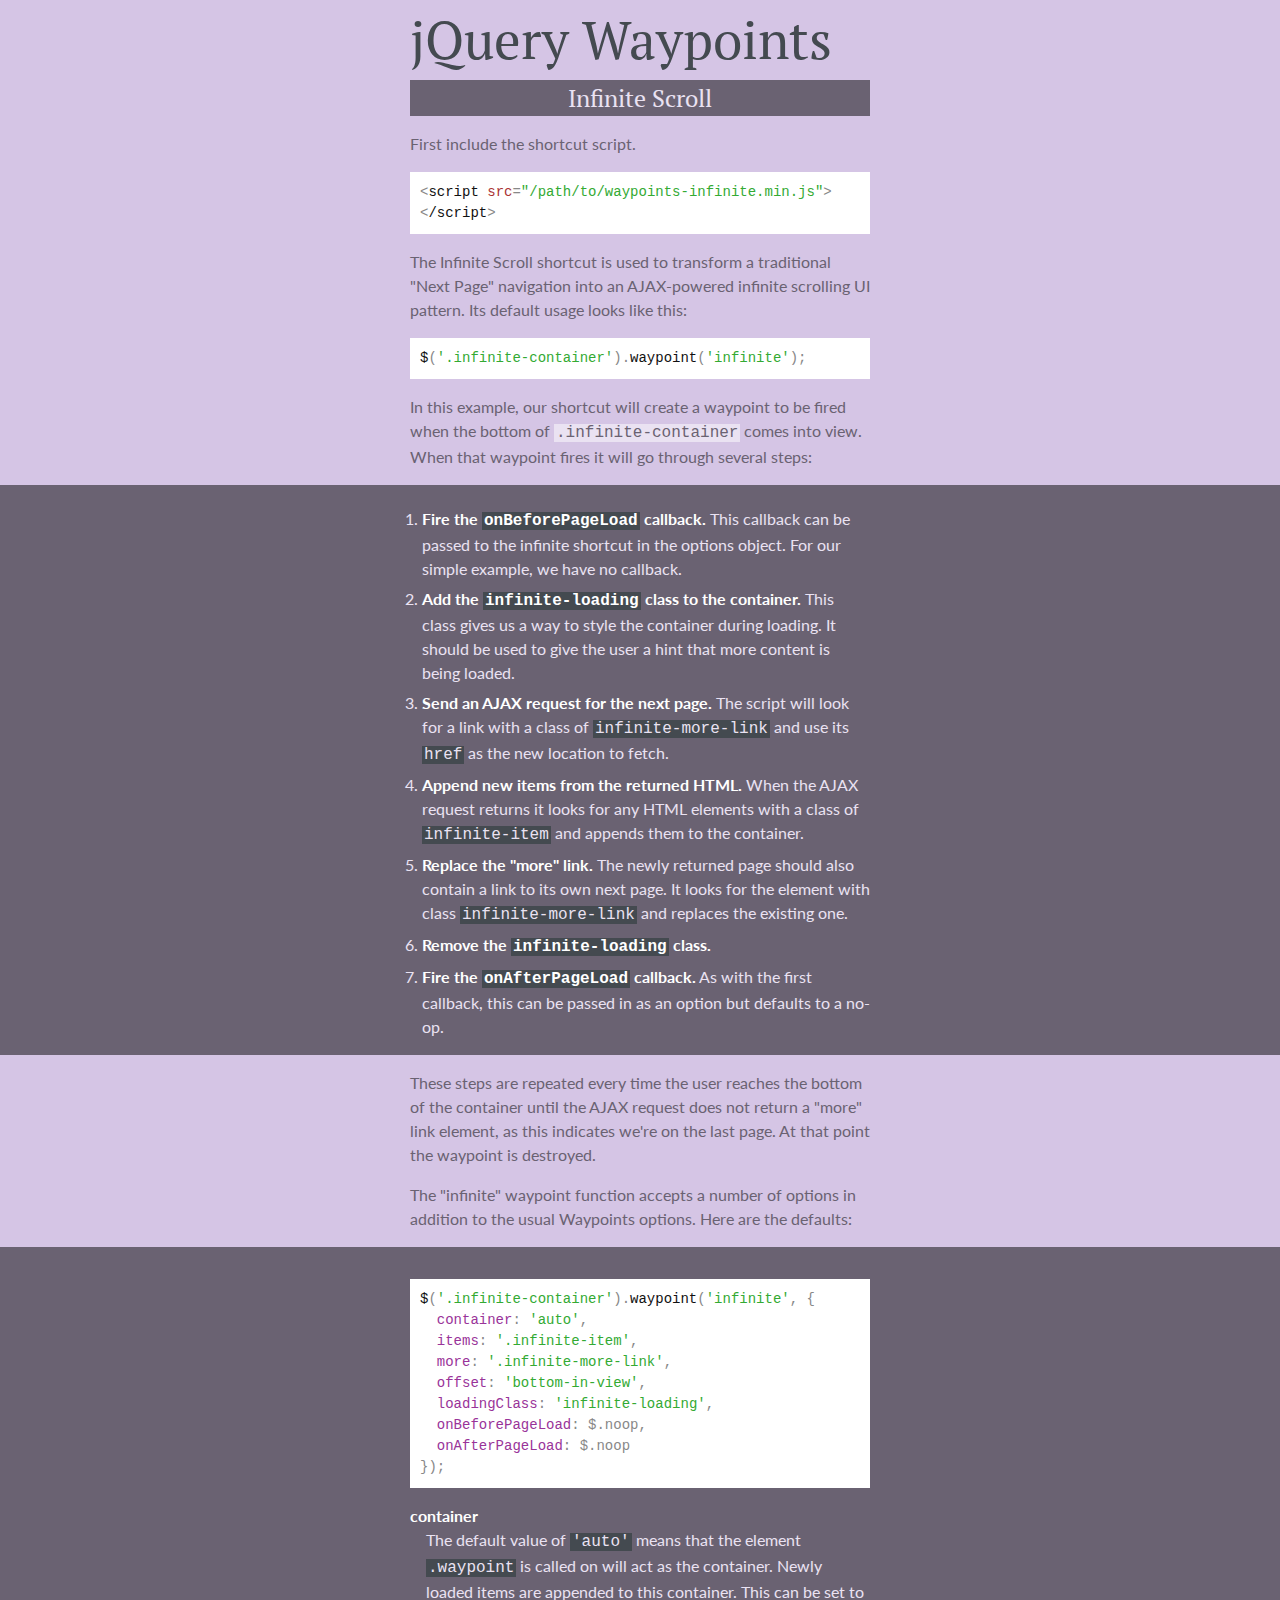
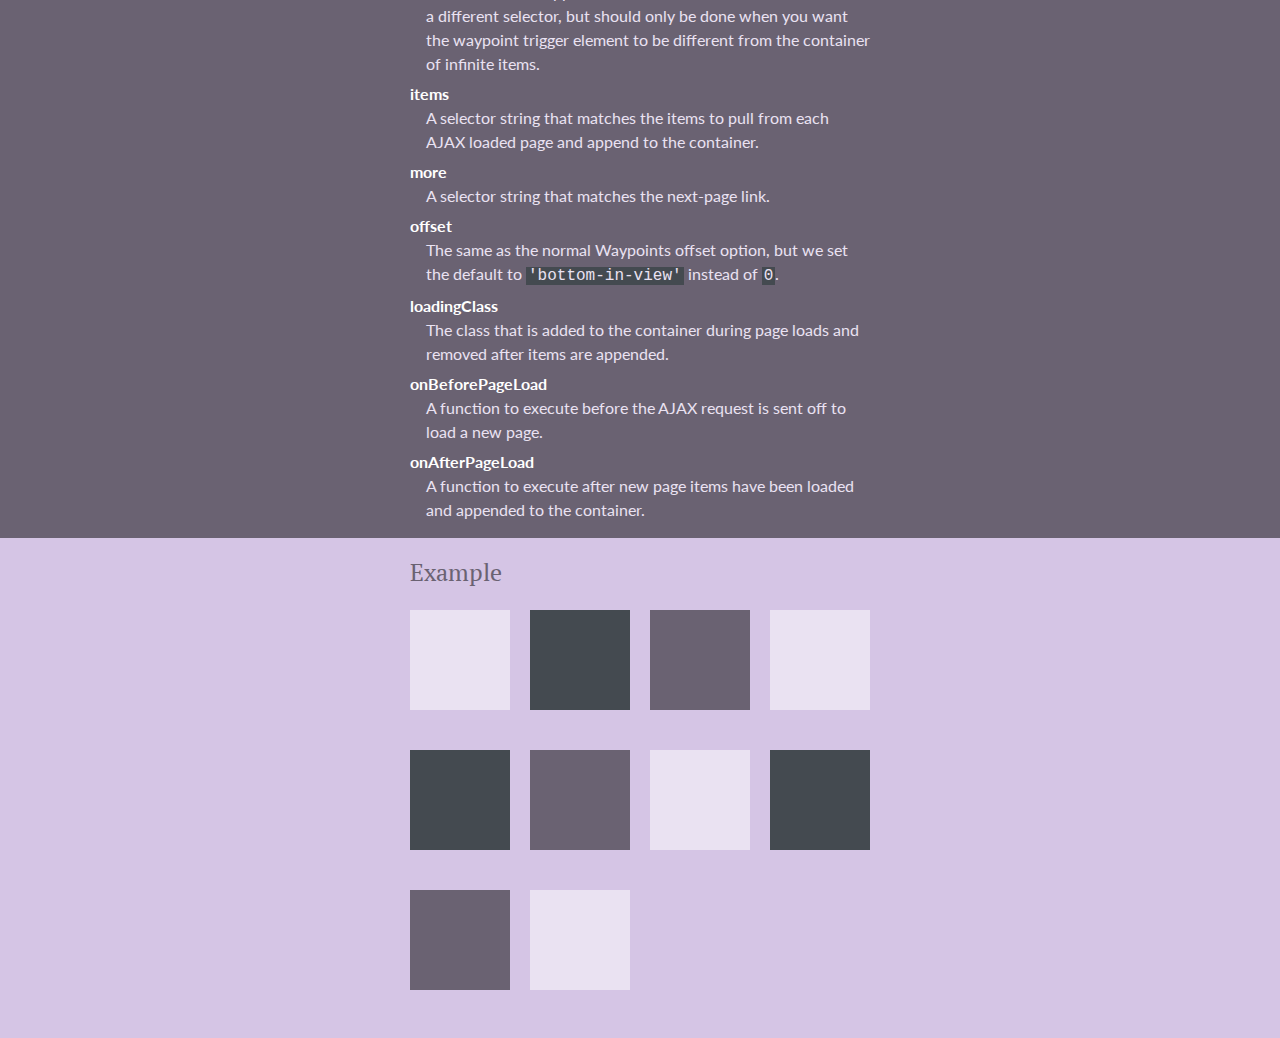
<file: vendor/jquery-waypoints/shortcuts/infinite-scroll/index.html>
<!DOCTYPE html>

<html lang="en-US">
<head>
  <meta http-equiv="content-type" content="text/html; charset=UTF-8">
  <title>jQuery Waypoints Infinite Shortcut</title>
  <meta name="description" content="A jQuery Waypoints shortcut extension for easier infinite scrolling">
  <meta name="viewport" content="width=480">

  <link href='http://fonts.googleapis.com/css?family=Ubuntu+Mono|Lato:400,700|PT+Serif:700' rel='stylesheet' type='text/css'>
  <style type="text/css">
    * {
      margin:0;
      padding:0;
    }

    body {
      font-size:16px;
      line-height:1.5;
      color:#6a6272;
      background:#d5c5e5;
      padding-bottom:16px;
      font-family:"Lato", sans-serif;
    }

    .inner {
      width:460px;
      padding:0 10px;
      margin:0 auto;
    }

    h1, h2, h3, h4 {
      font-family:"PT Serif", serif;
      font-weight:normal;
    }

    h1 {
      font-size:53px;
      color:#444a50;
    }

    h2 {
      text-align:center;
      background:#6a6272;
      color:#eae2f2;
      font-size:24px;
    }

    pre {
      white-space:pre-wrap;
      font-size:14px;
      background:#fff;
      padding:10px;
    }

    code {
      font-family:"Ubuntu Mono", monospace;
    }

    p, pre, ul, .example, dl {
      margin-top:16px;
    }

    h3 {
      font-size:24px;
    }

    ol {
      margin-left:12px;
    }

    li {
      margin-top:6px;
    }

    .steps {
      background:#6a6272;
      color:#eae2f2;
      padding:16px 0;
      margin-top:16px;
    }

    .options {
      background:#6a6272;
      color:#eae2f2;
      padding:16px 0;
      margin-top:16px;
    }

    dt {
      font-weight:bold;
      color:#fff;
      margin-top:6px;
    }

    dd {
      margin-left:16px;
    }

    .fn {
      color:#111;
    }
    .kw {
      color:#a33;
    }
    .str {
      color:#3a3;
    }
    .cm {
      color:#33a;
    }
    .key {
      color:#939;
    }

    p code, li code, dl code {
      padding:0 2px;
      background:#eae2f2;
    }

    .steps li code, .options dl code {
      background:#444a50;
    }

    .options strong, .steps strong {
      color:#fff;
    }

    pre code {
      color:#888;
    }

    .infinite-container {
      width:480px;
      margin-left:-20px;
      overflow:hidden;
      position:relative;
    }

    .infinite-container.infinite-loading:after {
      content:"Loading...";
      height:30px;
      line-height:30px;
      position:absolute;
      left:0;
      right:0;
      bottom:0;
      text-align:center;
      background:#6a6272;
      color:#eae2f2;
    }

    .infinite-item {
      float:left;
      width:100px;
      height:100px;
      background:#444a50;
      margin:20px 0 20px 20px;
    }
    .infinite-item:nth-child(3n) {
      background:#6a6272;
    }
    .infinite-item:nth-child(3n+1) {
      background:#eae2f2;
    }

    .infinite-more-link {
      visibility:hidden;
    }
  </style>
</head>
<body>

<div class="header inner">
  <h1>jQuery Waypoints</h1>
  <h2 class="my-sticky-element">Infinite Scroll</h2>
</div>

<div class="inner">
  <p>First include the shortcut script.</p>

  <pre><code>&lt;<span class="fn">script</span> <span class="kw">src</span>=<span class="str">"/path/to/waypoints-infinite.min.js"</span>&gt;&lt;<span class="fn">/script</span>&gt;</code></pre>

  <p>The Infinite Scroll shortcut is used to transform a traditional "Next Page" navigation into an AJAX-powered infinite scrolling UI pattern. Its default usage looks like this:</p>

  <pre><code><span class="fn">$</span>(<span class="str">'.infinite-container'</span>).<span class="fn">waypoint</span>(<span class="str">'infinite'</span>);</code></pre>

  <p>In this example, our shortcut will create a waypoint to be fired when the bottom of <code>.infinite-container</code> comes into view. When that waypoint fires it will go through several steps:</p>
</div>

<div class="steps">
  <div class="inner">
    <ol>
      <li><strong>Fire the <code>onBeforePageLoad</code> callback.</strong> This callback can be passed to the infinite shortcut in the options object. For our simple example, we have no callback.</li>
      <li><strong>Add the <code>infinite-loading</code> class to the container.</strong> This class gives us a way to style the container during loading. It should be used to give the user a hint that more content is being loaded.</li>
      <li><strong>Send an AJAX request for the next page.</strong> The script will look for a link with a class of <code>infinite-more-link</code> and use its <code>href</code> as the new location to fetch.</li>
      <li><strong>Append new items from the returned HTML.</strong> When the AJAX request returns it looks for any HTML elements with a class of <code>infinite-item</code> and appends them to the container.</li>
      <li><strong>Replace the "more" link.</strong> The newly returned page should also contain a link to its own next page. It looks for the element with class <code>infinite-more-link</code> and replaces the existing one.</li>
      <li><strong>Remove the <code>infinite-loading</code> class.</strong></li>
      <li><strong>Fire the <code>onAfterPageLoad</code> callback.</strong> As with the first callback, this can be passed in as an option but defaults to a no-op.</li>
    </ol>
  </div>
</div>

<div class="inner">
  <p>These steps are repeated every time the user reaches the bottom of the container until the AJAX request does not return a "more" link element, as this indicates we're on the last page. At that point the waypoint is destroyed.</p>

  <p>The "infinite" waypoint function accepts a number of options in addition to the usual Waypoints options. Here are the defaults:</p>
</div>

<div class="options">
  <div class="inner">
    <pre><code><span class="fn">$</span>(<span class="str">'.infinite-container'</span>).<span class="fn">waypoint</span>(<span class="str">'infinite'</span>, {
  <span class="key">container</span>: <span class="str">'auto'</span>,
  <span class="key">items</span>: <span class="str">'.infinite-item'</span>,
  <span class="key">more</span>: <span class="str">'.infinite-more-link'</span>,
  <span class="key">offset</span>: <span class="str">'bottom-in-view'</span>,
  <span class="key">loadingClass</span>: <span class="str">'infinite-loading'</span>,
  <span class="key">onBeforePageLoad</span>: $.noop,
  <span class="key">onAfterPageLoad</span>: $.noop
});</code></pre>

    <dl>
      <dt>container</dt>
      <dd>The default value of <code>'auto'</code> means that the element <code>.waypoint</code> is called on will act as the container. Newly loaded items are appended to this container. This can be set to a different selector, but should only be done when you want the waypoint trigger element to be different from the container of infinite items.</dd>
      <dt>items</dt>
      <dd>A selector string that matches the items to pull from each AJAX loaded page and append to the container.</dd>
      <dt>more</dt>
      <dd>A selector string that matches the next-page link.</dd>
      <dt>offset</dt>
      <dd>The same as the normal Waypoints offset option, but we set the default to <code>'bottom-in-view'</code> instead of <code>0</code>.</dd>
      <dt>loadingClass</dt>
      <dd>The class that is added to the container during page loads and removed after items are appended.</dd>
      <dt>onBeforePageLoad</dt>
      <dd>A function to execute before the AJAX request is sent off to load a new page.</dd>
      <dt>onAfterPageLoad</dt>
      <dd>A function to execute after new page items have been loaded and appended to the container.</dd>
    </dl>
  </div>
</div>

<div class="inner example">
  <h3>Example</h3>
  <div class="infinite-container">
    <div class="infinite-item"></div>
    <div class="infinite-item"></div>
    <div class="infinite-item"></div>
    <div class="infinite-item"></div>
    <div class="infinite-item"></div>
    <div class="infinite-item"></div>
    <div class="infinite-item"></div>
    <div class="infinite-item"></div>
    <div class="infinite-item"></div>
    <div class="infinite-item"></div>
  </div>

  <a href="." class="infinite-more-link">More</a>
</div>

<script src="http://ajax.googleapis.com/ajax/libs/jquery/1.8/jquery.min.js"></script>
<script src="../../waypoints.js"></script>
<script src="waypoints-infinite.js"></script>

<script type="text/javascript">
$(document).ready(function() {
  $('.infinite-container').waypoint('infinite');
});
</script>

</body>
</html>
</file>
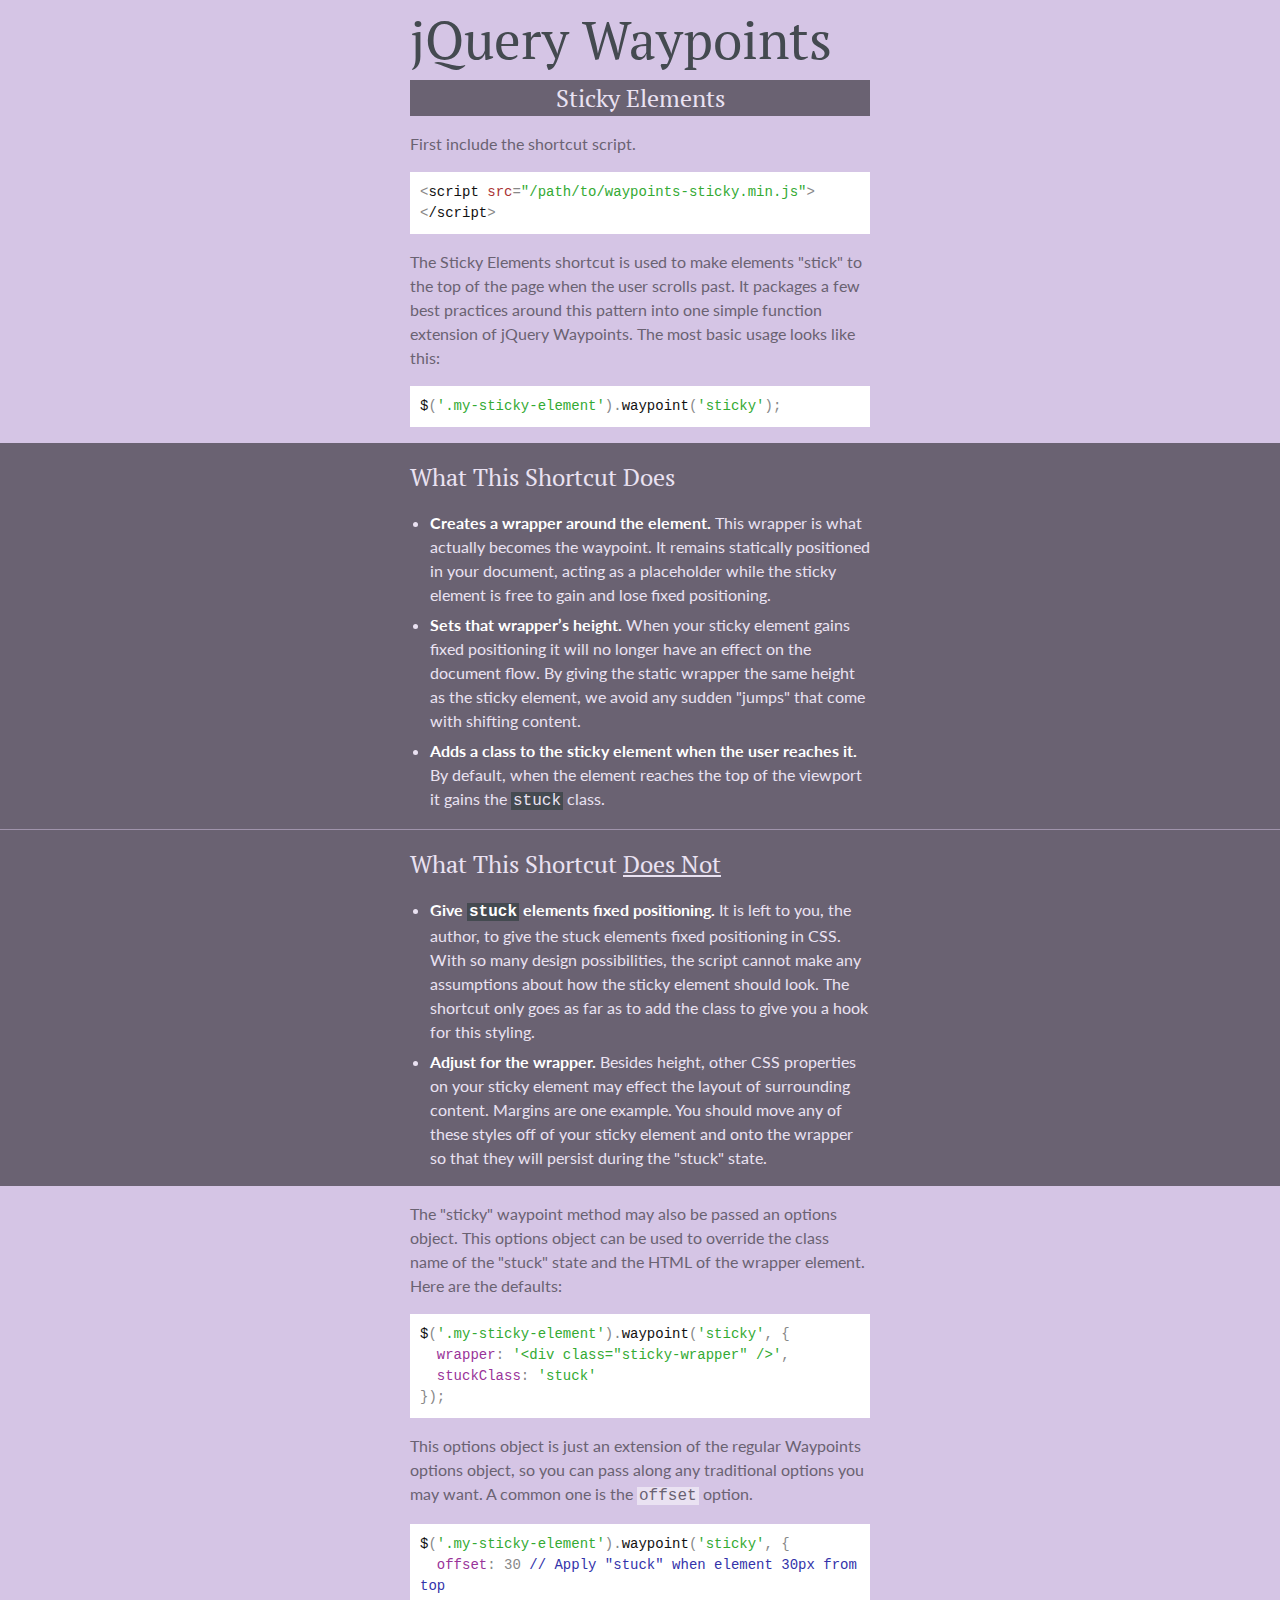
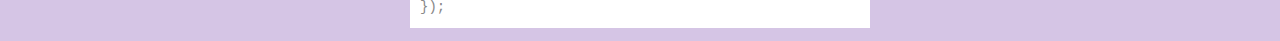
<file: vendor/jquery-waypoints/shortcuts/sticky-elements/index.html>
<!DOCTYPE html>

<html lang="en-US">
<head>
	<meta http-equiv="content-type" content="text/html; charset=UTF-8">
	<title>jQuery Waypoints Sticky Shortcut</title>
	<meta name="description" content="A jQuery Waypoints shortcut extension for easier sticky elements">
	<meta name="viewport" content="width=480">

	<link href='http://fonts.googleapis.com/css?family=Ubuntu+Mono|Lato:400,700|PT+Serif:700' rel='stylesheet' type='text/css'>
	<style type="text/css">
		* {
			margin:0;
			padding:0;
		}

		body {
			font-size:16px;
      line-height:1.5;
      color:#6a6272;
      background:#d5c5e5;
      padding-bottom:16px;
      font-family:"Lato", sans-serif;
		}

		.inner {
			width:460px;
			padding:0 10px;
			margin:0 auto;
		}

		h1, h2, h3, h4 {
      font-family:"PT Serif", serif;
      font-weight:normal;
    }

		h1 {
			font-size:53px;
      color:#444a50;
		}

		h2.my-sticky-element {
			text-align:center;
			background:#6a6272;
      color:#eae2f2;
			width:460px;
			margin:0 auto;
			font-size:24px;
		}

		.my-sticky-element.stuck {
			position:fixed;
			top:0;
			box-shadow:0 2px 4px rgba(0, 0, 0, .3);
		}

		pre {
      white-space:pre-wrap;
      font-size:14px;
      background:#fff;
      padding:10px;
    }

    code {
      font-family:"Ubuntu Mono", monospace;
    }

		p, pre, ul {
			margin-top:16px;
		}

		h3 {
			font-size:24px;
		}

		ul {
			margin-left:20px;
		}

		li {
			margin-top:6px;
		}

		strong {
			color:#fff;
		}

		.does {
			background:#6a6272;
      color:#eae2f2;
			padding:16px 0;
			margin-top:16px;
		}

		.does-not {
			background:#6a6272;
      color:#eae2f2;
			padding:16px 0;
			border-top:1px solid #9f93ab;
		}

		.does-not h3 em {
			font-style:normal;
			text-decoration:underline;
		}

		.fn {
      color:#111;
    }
    .kw {
      color:#a33;
    }
    .str {
      color:#3a3;
    }
    .cm {
      color:#33a;
    }
    .key {
      color:#939;
    }

    pre code {
    	color:#888;
    }

    p code, li code {
    	padding:0 2px;
    }
    p code {
    	background:#eae2f2;
    }
    li code {
    	background:#444a50;
    }
	</style>
</head>
<body>

<div class="header inner">
	<h1>jQuery Waypoints</h1>
	<h2 class="my-sticky-element">Sticky Elements</h2>
</div>

<div class="inner">
	<p>First include the shortcut script.</p>

	<pre><code>&lt;<span class="fn">script</span> <span class="kw">src</span>=<span class="str">"/path/to/waypoints-sticky.min.js"</span>&gt;&lt;<span class="fn">/script</span>&gt;</code></pre>

	<p>The Sticky Elements shortcut is used to make elements "stick" to the top of the page when the user scrolls past. It packages a few best practices around this pattern into one simple function extension of jQuery Waypoints. The most basic usage looks like this:</p>

	<pre><code><span class="fn">$</span>(<span class="str">'.my-sticky-element'</span>).<span class="fn">waypoint</span>(<span class="str">'sticky'</span>);</code></pre>
</div>

<div class="does">
	<div class="inner">
		<h3>What This Shortcut Does</h3>

		<ul>
			<li><strong>Creates a wrapper around the element.</strong> This wrapper is what actually becomes the waypoint. It remains statically positioned in your document, acting as a placeholder while the sticky element is free to gain and lose fixed positioning.</li>
			<li><strong>Sets that wrapper&rsquo;s height.</strong> When your sticky element gains fixed positioning it will no longer have an effect on the document flow. By giving the static wrapper the same height as the sticky element, we avoid any sudden "jumps" that come with shifting content.</li>
			<li><strong>Adds a class to the sticky element when the user reaches it.</strong> By default, when the element reaches the top of the viewport it gains the <code>stuck</code> class.</li>
		</ul>
	</div>
</div>

<div class="does-not">
	<div class="inner">
		<h3>What This Shortcut <em>Does Not</em></h3>

		<ul>
			<li><strong>Give <code>stuck</code> elements fixed positioning.</strong> It is left to you, the author, to give the stuck elements fixed positioning in CSS. With so many design possibilities, the script cannot make any assumptions about how the sticky element should look. The shortcut only goes as far as to add the class to give you a hook for this styling.</li>
			<li><strong>Adjust for the wrapper.</strong> Besides height, other CSS properties on your sticky element may effect the layout of surrounding content. Margins are one example. You should move any of these styles off of your sticky element and onto the wrapper so that they will persist during the "stuck" state.</li>
		</ul>
	</div>
</div>

<div class="inner">
	<p>The "sticky" waypoint method may also be passed an options object. This options object can be used to override the class name of the "stuck" state and the HTML of the wrapper element. Here are the defaults:</p>

	<pre><code><span class="fn">$</span>(<span class="str">'.my-sticky-element'</span>).<span class="fn">waypoint</span>(<span class="str">'sticky'</span>, {
  <span class="key">wrapper</span>: <span class="str">'&lt;div class="sticky-wrapper" /&gt;'</span>,
  <span class="key">stuckClass</span>: <span class="str">'stuck'</span>
});</code></pre>

	<p>This options object is just an extension of the regular Waypoints options object, so you can pass along any traditional options you may want. A common one is the <code>offset</code> option.</p>

	<pre><code><span class="fn">$</span>(<span class="str">'.my-sticky-element'</span>).<span class="fn">waypoint</span>(<span class="str">'sticky'</span>, {
  <span class="key">offset</span>: 30 <span class="cm">// Apply "stuck" when element 30px from top</span>
});</code></pre>
</div>

<script src="http://ajax.googleapis.com/ajax/libs/jquery/1.8/jquery.min.js"></script>
<script src="../../waypoints.js"></script>
<script src="waypoints-sticky.js"></script>

<script type="text/javascript">
$(document).ready(function() {
	$('.my-sticky-element').waypoint('sticky');
});
</script>

</body>
</html>
</file>
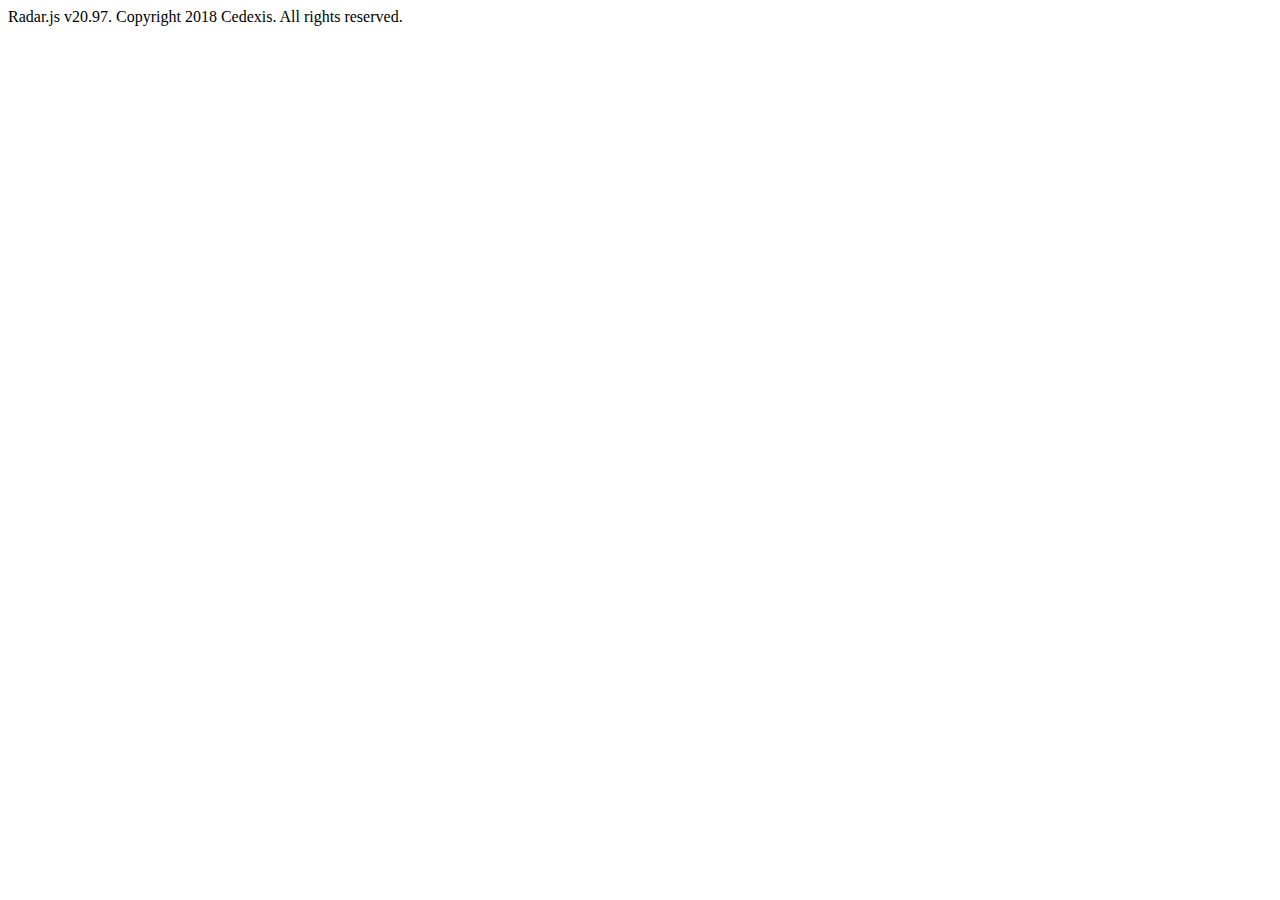
<file: img/Meng Vang _ LinkedIn_files/radar.html>
<!DOCTYPE html>
<!-- saved from url=(0065)https://radar.cedexis.com/1539279173/radar.html?customer-id=11326 -->
<html><head><meta http-equiv="Content-Type" content="text/html; charset=windows-1252"><title>Cedexis Radar</title><link rel="icon" href="data:;base64,iVBORw0KGgo="></head><body style="">Radar.js v20.97. Copyright 2018 Cedexis. All rights reserved.<script type="text/javascript" charset="utf-8">
/* Radar.js v20.97. Copyright 2018 Cedexis. All rights reserved. */
if(!cedexis||!cedexis.start){if(!cedexis)var cedexis={};(function(_){_.MP="//radar.cedexis.com/releases/1539279173/";
_.MI={"radar":[],"impact":["radar"],"video":["radar"]};_.MU={"radar":["radar.js"],"impact":["impact.js"],"video":["video.js"]};
var aa,ba,ea,fa,ga,C,ha,ia,ja,ka,la,oa,qa,ra,sa,ta,wa,xa,F,ya,za,Ba,Ca,Da,Fa,Ga,Ha,Ma,Ja,Na,Qa,Va,Xa,Ua,db,$a,Ya,Za,eb,gb,bb,jb,kb,ib,nb,pb,qb,rb,sb,ub,vb,wb,yb,zb,Bb,Fb,Gb,Ib,Kb,Lb,Mb,Pb,Nb,Vb,$b,Wb,cc,bc,Yb,Tb,nc,oc,pc,sc,vc,wc,yc,xc,zc,Dc,Fc,Gc,Ic,Kc,Lc,Jc,Nc,Pc,Rc,Sc,Tc,Uc,Vc,Xc,Wc,Yc,ad,bd,cd,dd,fd,hd,id,ld,jd,qd,kd,rd,pd,nd,od,ud,vd,Qc,P,M,Hc,Mc,Ac,wd,xd,Bd,zd,Cd,Ad,Dd,Jd,Id,Kd,Hd,rc,Md,Od,Nd,Rd,Sd,uc,Td,Ud,Vd,Wd,Xd,Yd;_.m=function(a){return void 0!==a};
aa=function(a,b){for(var c=a.split("."),d=b||p,e;e=c.shift();)if(null!=d[e])d=d[e];else return null;return d};_.q=function(){};
ba=function(a){var b=typeof a;if("object"==b)if(a){if(a instanceof Array)return"array";if(a instanceof Object)return b;var c=Object.prototype.toString.call(a);if("[object Window]"==c)return"object";if("[object Array]"==c||"number"==typeof a.length&&"undefined"!=typeof a.splice&&"undefined"!=typeof a.propertyIsEnumerable&&!a.propertyIsEnumerable("splice"))return"array";if("[object Function]"==c||"undefined"!=typeof a.call&&"undefined"!=typeof a.propertyIsEnumerable&&!a.propertyIsEnumerable("call"))return"function"}else return"null";
else if("function"==b&&"undefined"==typeof a.call)return"object";return b};_.r=function(a){return"array"==ba(a)};_.ca=function(a){var b=ba(a);return"array"==b||"object"==b&&"number"==typeof a.length};_.u=function(a){return"string"==typeof a};_.da=function(a){return"boolean"==typeof a};_.v=function(a){return"number"==typeof a};_.x=function(a){return"function"==ba(a)};_.y=function(a){var b=typeof a;return"object"==b&&null!=a||"function"==b};ea=function(a,b,c){return a.call.apply(a.bind,arguments)};
fa=function(a,b,c){if(!a)throw Error();if(2<arguments.length){var d=Array.prototype.slice.call(arguments,2);return function(){var c=Array.prototype.slice.call(arguments);Array.prototype.unshift.apply(c,d);return a.apply(b,c)}}return function(){return a.apply(b,arguments)}};_.z=function(a,b,c){Function.prototype.bind&&-1!=Function.prototype.bind.toString().indexOf("native code")?_.z=ea:_.z=fa;return _.z.apply(null,arguments)};
_.A=function(a,b){var c=Array.prototype.slice.call(arguments,1);return function(){var b=c.slice();b.push.apply(b,arguments);return a.apply(this,b)}};_.B=function(){return+new Date};ga=function(a,b){for(var c=a.split("."),d=p,e;c.length&&(e=c.shift());)!c.length&&_.m(b)?d[e]=b:d[e]&&d[e]!==Object.prototype[e]?d=d[e]:d=d[e]={}};
C=function(a,b){function c(){}c.prototype=b.prototype;a.Bb=b.prototype;a.prototype=new c;a.prototype.constructor=a;a.Hb=function(a,c,f){for(var d=Array(arguments.length-2),e=2;e<arguments.length;e++)d[e-2]=arguments[e];return b.prototype[c].apply(a,d)}};ha=function(a){if(Error.captureStackTrace)Error.captureStackTrace(this,ha);else{var b=Error().stack;b&&(this.stack=b)}a&&(this.message=String(a))};ia=function(a){a=String(a.substr(a.length-7,7)).toLowerCase();return!(" google"<a||" google"!=a)};
ja=function(a,b){return-1!=a.toLowerCase().indexOf(b.toLowerCase())};ka=function(a,b){return a<b?-1:a>b?1:0};la=function(a,b,c){this.l=c;this.j=a;this.o=b;this.g=0;this.f=null};oa=function(a,b){a.o(b);a.g<a.l&&(a.g++,b.next=a.f,a.f=b)};qa=function(){var a=pa,b=null;a.f&&(b=a.f,a.f=a.f.next,a.f||(a.g=null),b.next=null);return b};ra=function(){this.next=this.g=this.f=null};
sa=function(a,b){if(_.u(a))return _.u(b)&&1==b.length?a.indexOf(b,0):-1;for(var c=0;c<a.length;c++)if(c in a&&a[c]===b)return c;return-1};_.D=function(a,b,c){for(var d=a.length,e=_.u(a)?a.split(""):a,f=0;f<d;f++)f in e&&b.call(c,e[f],f,a)};
ta=function(a){for(var b="chrome/43;opera mini;skyfire;teashark;uzard;puffin;yandex;dynatrace;googleweblight;adsbot;hoteladsverifier;google page speed insights;google web preview;applebot".split(";"),c=b.length,d=_.u(b)?b.split(""):b,e=0;e<c;e++)if(e in d&&a.call(void 0,d[e],e,b))return!0;return!1};_.va=function(a,b,c){b=_.ua(a,b,c);return 0>b?null:_.u(a)?a.charAt(b):a[b]};_.ua=function(a,b,c){for(var d=a.length,e=_.u(a)?a.split(""):a,f=0;f<d;f++)if(f in e&&b.call(c,e[f],f,a))return f;return-1};
wa=function(a,b){var c=sa(a,b),d;(d=0<=c)&&Array.prototype.splice.call(a,c,1);return d};xa=function(a){return Array.prototype.concat.apply([],arguments)};F=function(a){return-1!=E.indexOf(a)};ya=function(a,b){for(var c in a)b.call(void 0,a[c],c,a)};za=function(a,b){for(var c in a)if(b.call(void 0,a[c],c,a))return!0;return!1};_.Aa=function(a){var b=0,c;for(c in a)b++;return b};Ba=function(a){var b=[],c=0,d;for(d in a)b[c++]=a[d];return b};Ca=function(a){var b=[],c=0,d;for(d in a)b[c++]=d;return b};
Da=function(a){var b={},c;for(c in a)b[c]=a[c];return b};Fa=function(a,b){for(var c,d,e=1;e<arguments.length;e++){d=arguments[e];for(c in d)a[c]=d[c];for(var f=0;f<Ea.length;f++)c=Ea[f],Object.prototype.hasOwnProperty.call(d,c)&&(a[c]=d[c])}};Ga=function(a){p.setTimeout(function(){throw a;},0)};
Ha=function(){var a=p.MessageChannel;"undefined"===typeof a&&"undefined"!==typeof window&&window.postMessage&&window.addEventListener&&!F("Presto")&&(a=function(){var a=window.document.createElement("IFRAME");a.style.display="none";a.src="";window.document.documentElement.appendChild(a);var b=a.contentWindow,a=b.document;a.open();a.write("");a.close();var c="callImmediate"+Math.random(),d="file:"==b.location.protocol?"*":b.location.protocol+"//"+b.location.host,a=(0,_.z)(function(a){if(("*"==d||a.origin==
d)&&a.data==c)this.port1.onmessage()},this);b.addEventListener("message",a,!1);this.port1={};this.port2={postMessage:function(){b.postMessage(c,d)}}});if("undefined"!==typeof a&&!F("Trident")&&!F("MSIE")){var b=new a,c={},d=c;b.port1.onmessage=function(){if(_.m(c.next)){c=c.next;var a=c.za;c.za=null;a()}};return function(a){d.next={za:a};d=d.next;b.port2.postMessage(0)}}return"undefined"!==typeof window.document&&"onreadystatechange"in window.document.createElement("SCRIPT")?function(a){var b=window.document.createElement("SCRIPT");
b.onreadystatechange=function(){b.onreadystatechange=null;b.parentNode.removeChild(b);b=null;a();a=null};window.document.documentElement.appendChild(b)}:function(a){p.setTimeout(a,0)}};Ma=function(a,b){Ia||Ja();Ka||(Ia(),Ka=!0);var c=pa,d=La.get();d.set(a,b);c.g?c.g.next=d:c.f=d;c.g=d};
Ja=function(){if(-1!=String(p.Promise).indexOf("[native code]")){var a=p.Promise.resolve(void 0);Ia=function(){a.then(Na)}}else Ia=function(){var a=Na;!_.x(p.setImmediate)||p.Window&&p.Window.prototype&&!F("Edge")&&p.Window.prototype.setImmediate==p.setImmediate?(Oa||(Oa=Ha()),Oa(a)):p.setImmediate(a)}};Na=function(){for(var a;a=qa();){try{a.f.call(a.g)}catch(b){Ga(b)}oa(La,a)}Ka=!1};
_.I=function(a,b){this.f=G;this.w=void 0;this.l=this.g=this.j=null;this.o=this.v=!1;if(a!=_.q)try{var c=this;a.call(b,function(a){c.N(Pa,a)},function(a){c.N(H,a)})}catch(d){this.N(H,d)}};Qa=function(){this.next=this.l=this.g=this.o=this.f=null;this.j=!1};_.Sa=function(a,b,c){var d=Ra.get();d.o=a;d.g=b;d.l=c;return d};_.Ta=function(){var a=new _.I(_.q);a.N(Pa,void 0);return a};Va=function(a,b,c){Ua(a,b,c,null)||Ma(_.A(b,a))};
_.Wa=function(a){return new _.I(function(b,c){var d=a.length,e=[];if(d)for(var f=function(a,c){d--;e[a]=c;d||b(e)},g=function(a){c(a)},h=0,k;h<a.length;h++)k=a[h],Va(k,_.A(f,h),g);else b(e)})};Xa=function(a,b){if(a.f==G)if(a.j){var c=a.j;if(c.g){for(var d=0,e=null,f=null,g=c.g;g&&(g.j||(d++,g.f==a&&(e=g),!(e&&1<d)));g=g.next)e||(f=g);e&&(c.f==G&&1==d?Xa(c,b):(f?(d=f,d.next==c.l&&(c.l=d),d.next=d.next.next):Ya(c),Za(c,e,H,b)))}a.j=null}else a.N(H,b)};
_.ab=function(a,b){a.g||a.f!=Pa&&a.f!=H||$a(a);a.l?a.l.next=b:a.g=b;a.l=b};_.cb=function(a,b,c,d){var e=_.Sa(null,null,null);e.f=new _.I(function(a,g){e.o=b?function(c){try{var e=b.call(d,c);a(e)}catch(n){g(n)}}:a;e.g=c?function(b){try{var e=c.call(d,b);!_.m(e)&&b instanceof bb?g(b):a(e)}catch(n){g(n)}}:g});e.f.j=a;_.ab(a,e);return e.f};
Ua=function(a,b,c,d){if(a instanceof _.I)return _.ab(a,_.Sa(b||_.q,c||null,d)),!0;var e;if(a)try{e=!!a.$goog_Thenable}catch(g){e=!1}else e=!1;if(e)return a.then(b,c,d),!0;if(_.y(a))try{var f=a.then;if(_.x(f))return db(a,f,b,c,d),!0}catch(g){return c.call(d,g),!0}return!1};db=function(a,b,c,d,e){function f(a){h||(h=!0,d.call(e,a))}function g(a){h||(h=!0,c.call(e,a))}var h=!1;try{b.call(a,g,f)}catch(k){f(k)}};$a=function(a){a.v||(a.v=!0,Ma(a.Sa,a))};
Ya=function(a){var b=null;a.g&&(b=a.g,a.g=b.next,b.next=null);a.g||(a.l=null);return b};Za=function(a,b,c,d){if(c==H&&b.g&&!b.j)for(;a&&a.o;a=a.j)a.o=!1;if(b.f)b.f.j=null,eb(b,c,d);else try{b.j?b.o.call(b.l):eb(b,c,d)}catch(e){fb.call(null,e)}oa(Ra,b)};eb=function(a,b,c){b==Pa?a.o.call(a.l,c):a.g&&a.g.call(a.l,c)};gb=function(a,b){a.o=!0;Ma(function(){a.o&&fb.call(null,b)})};bb=function(a){ha.call(this,a)};jb=function(a){return function(b){var c=hb[a]||ib(a);hb[a]=c.then(b).then(_.q)}};kb=function(){};
ib=function(a){var b=lb[a],c=b.length,d=new _.I(function(a){_.D(b,function(b){jb(b)(function(){--c||a()})})});_.D(mb[a],function(a){d=d.then(_.A(nb,a))});return d};nb=function(a){return new _.I(function(b){var c=window.document.createElement("script");c.async=!0;c.type="text/javascript";c.src=ob+a;c.onload=c.onreadystatechange=function(){c.readyState&&"loaded"!=c.readyState&&"complete"!=c.readyState||(window.document.body.removeChild(c),b())};window.document.body.appendChild(c)})};pb=function(){};
qb=function(a){return a.g||(a.g=a.l())};rb=function(){};sb=function(a){if(!a.j&&"undefined"==typeof window.XMLHttpRequest&&"undefined"!=typeof window.ActiveXObject){for(var b=["MSXML2.XMLHTTP.6.0","MSXML2.XMLHTTP.3.0","MSXML2.XMLHTTP","Microsoft.XMLHTTP"],c=0;c<b.length;c++){var d=b[c];try{return new window.ActiveXObject(d),a.j=d}catch(e){}}throw Error("Could not create ActiveXObject. ActiveX might be disabled, or MSXML might not be installed");}return a.j};_.tb=function(){};
ub=function(){this.f=new window.XDomainRequest;this.readyState=0;this.onreadystatechange=null;this.responseText="";this.status=-1;this.statusText=this.responseXML=null;this.f.onload=(0,_.z)(this.Xa,this);this.f.onerror=(0,_.z)(this.Fa,this);this.f.onprogress=(0,_.z)(this.ab,this);this.f.ontimeout=(0,_.z)(this.eb,this)};vb=function(a,b){a.readyState=b;if(a.onreadystatechange)a.onreadystatechange()};wb=function(a){wb[" "](a);return a};
yb=function(a,b){var c=xb;return Object.prototype.hasOwnProperty.call(c,a)?c[a]:c[a]=b(a)};zb=function(){var a=p.document;return a?a.documentMode:void 0};
Bb=function(a){return yb(a,function(){for(var b=0,c=String(Ab).replace(/^[\s\xa0]+|[\s\xa0]+$/g,"").split("."),d=String(a).replace(/^[\s\xa0]+|[\s\xa0]+$/g,"").split("."),e=Math.max(c.length,d.length),f=0;!b&&f<e;f++){var g=c[f]||"",h=d[f]||"";do{g=/(\d*)(\D*)(.*)/.exec(g)||["","","",""];h=/(\d*)(\D*)(.*)/.exec(h)||["","","",""];if(0==g[0].length&&0==h[0].length)break;b=ka(0==g[1].length?0:(0,window.parseInt)(g[1],10),0==h[1].length?0:(0,window.parseInt)(h[1],10))||ka(0==g[2].length,0==h[2].length)||
ka(g[2],h[2]);g=g[3];h=h[3]}while(!b)}return 0<=b})};Fb=function(){0!=Cb&&(this[Db]||(this[Db]=++Eb));this.A=this.A;this.T=this.T};Gb=function(a,b){this.type=a;this.currentTarget=this.f=b;this.Ia=!0};
Ib=function(a,b){Gb.call(this,a?a.type:"");this.currentTarget=this.f=null;this.screenY=this.screenX=0;this.key="";this.ha=null;if(a){this.type=a.type;var c=a.changedTouches?a.changedTouches[0]:null;this.f=a.target||a.srcElement;this.currentTarget=b;var d=a.relatedTarget;if(d&&Hb)try{wb(d.nodeName)}catch(e){}null===c?(this.screenX=a.screenX||0,this.screenY=a.screenY||0):(this.screenX=c.screenX||0,this.screenY=c.screenY||0);this.key=a.key||"";this.ha=a;a.defaultPrevented&&this.g()}};
Kb=function(a,b,c,d,e){this.listener=a;this.f=null;this.src=b;this.type=c;this.capture=!!d;this.fa=e;this.key=++Jb;this.ga=this.ma=!1};Lb=function(a){a.ga=!0;a.listener=null;a.f=null;a.src=null;a.fa=null};Mb=function(a){this.src=a;this.f={};this.g=0};_.Ob=function(a,b,c,d,e,f){var g=b.toString();b=a.f[g];b||(b=a.f[g]=[],a.g++);var h=Nb(b,c,e,f);-1<h?(a=b[h],d||(a.ma=!1)):(a=new Kb(c,a.src,g,!!e,f),a.ma=d,b.push(a));return a};
Pb=function(a,b){var c=b.type;c in a.f&&wa(a.f[c],b)&&(Lb(b),a.f[c].length||(delete a.f[c],a.g--))};Nb=function(a,b,c,d){for(var e=0;e<a.length;++e){var f=a[e];if(!f.ga&&f.listener==b&&f.capture==!!c&&f.fa==d)return e}return-1};_.J=function(a,b,c,d,e){if(_.r(b))for(var f=0;f<b.length;f++)_.J(a,b[f],c,d,e);else c=_.Qb(c),a&&a[_.Rb]?_.Ob(a.X,String(b),c,!1,d,e):_.Sb(a,b,c,!1,d,e)};
_.Sb=function(a,b,c,d,e,f){if(!b)throw Error("Invalid event type");var g=!!e,h=Tb(a);h||(a[Ub]=h=new Mb(a));c=_.Ob(h,b,c,d,e,f);if(!c.f){d=Vb();c.f=d;d.src=a;d.listener=c;if(a.addEventListener)a.addEventListener(b.toString(),d,g);else if(a.attachEvent)a.attachEvent(Wb(b.toString()),d);else throw Error("addEventListener and attachEvent are unavailable.");Xb++}};Vb=function(){var a=Yb,b=Zb?function(c){return a.call(b.src,b.listener,c)}:function(c){c=a.call(b.src,b.listener,c);if(!c)return c};return b};
_.K=function(a,b,c,d,e){if(_.r(b))for(var f=0;f<b.length;f++)_.K(a,b[f],c,d,e);else c=_.Qb(c),a&&a[_.Rb]?(a=a.X,b=String(b).toString(),b in a.f&&(f=a.f[b],c=Nb(f,c,d,e),-1<c&&(Lb(f[c]),Array.prototype.splice.call(f,c,1),f.length||(delete a.f[b],a.g--)))):a&&(a=Tb(a))&&(c=a.ra(b,c,!!d,e))&&$b(c)};
$b=function(a){if(!_.v(a)&&a&&!a.ga){var b=a.src;if(b&&b[_.Rb])Pb(b.X,a);else{var c=a.type,d=a.f;b.removeEventListener?b.removeEventListener(c,d,a.capture):b.detachEvent&&b.detachEvent(Wb(c),d);Xb--;(c=Tb(b))?(Pb(c,a),c.g||(c.src=null,b[Ub]=null)):Lb(a)}}};Wb=function(a){return a in ac?ac[a]:ac[a]="on"+a};cc=function(a,b,c,d){var e=!0;if(a=Tb(a))if(b=a.f[b.toString()])for(b=b.concat(),a=0;a<b.length;a++){var f=b[a];f&&f.capture==c&&!f.ga&&(f=bc(f,d),e=e&&!1!==f)}return e};
bc=function(a,b){var c=a.listener,d=a.fa||a.src;a.ma&&$b(a);return c.call(d,b)};
Yb=function(a,b){if(a.ga)return!0;if(!Zb){var c=b||aa("window.event"),d=new Ib(c,this),e=!0;if(!(0>c.keyCode||void 0!=c.returnValue)){a:{var f=!1;if(!c.keyCode)try{c.keyCode=-1;break a}catch(k){f=!0}if(f||void 0==c.returnValue)c.returnValue=!0}c=[];for(f=d.currentTarget;f;f=f.parentNode)c.push(f);for(var f=a.type,g=c.length-1;0<=g;g--){d.currentTarget=c[g];var h=cc(c[g],f,!0,d),e=e&&h}for(g=0;g<c.length;g++)d.currentTarget=c[g],h=cc(c[g],f,!1,d),e=e&&h}return e}return bc(a,new Ib(b,this))};
Tb=function(a){a=a[Ub];return a instanceof Mb?a:null};_.Qb=function(a){if(_.x(a))return a;a[dc]||(a[dc]=function(b){return a.handleEvent(b)});return a[dc]};
_.gc=function(a){for(var b=[],c=0,d=0;d<a.length;d++){for(var e=a.charCodeAt(d);255<e;)b[c++]=e&255,e>>=8;b[c++]=e}if(!ec)for(ec={},fc={},a=0;65>a;a++)ec[a]="ABCDEFGHIJKLMNOPQRSTUVWXYZabcdefghijklmnopqrstuvwxyz0123456789+/=".charAt(a),fc[a]="ABCDEFGHIJKLMNOPQRSTUVWXYZabcdefghijklmnopqrstuvwxyz0123456789._-".charAt(a);a=fc;c=[];for(d=0;d<b.length;d+=3){var f=b[d],g=(e=d+1<b.length)?b[d+1]:0,h=d+2<b.length,k=h?b[d+2]:0,n=f>>2,f=(f&3)<<4|g>>4,g=(g&15)<<2|k>>6,k=k&63;h||(k=64,e||(g=64));c.push(a[n],a[f],
a[g],a[k])}return c.join("")};_.hc=function(a){var b,c=[];for(b=0;b<a;b+=1)c.push("abcdefghijklmnopqrstuvwxyz".charAt(Math.floor(26*Math.random())));return c.join("")};_.ic=function(a,b){return new _.I(function(c,d){var e=(new _.tb).f();e.open("GET",a,!0);e.onreadystatechange=function(){4==this.readyState&&(200==this.status&&b.apply(this,[c,d]),d(this))};e.send()})};_.jc=function(a,b){var c=(new _.tb).f();b?(c.open("POST",a,!0),c.send(b)):(c.open("GET",a,!0),c.send())};
nc=function(a){var b=["i2",_.hc(30)].join("-")+".init.cedexis-radar.net",c=["?imagesok=1","&n=",kc?1:0,"&p=",lc?1:0,"&r=",_.L?1:0,"&t=",mc?1:0];a.j&&c.push("&"+a.j);c=c.join("");return["/",b,"i2",a.g,a.f,"j1/20/97",Math.floor(_.B()/1E3).toString(10),a.w,a.v,"providers.json"].join("/")+c};oc=function(a){a=nc(a);return _.ic(a,function(a,c){try{var b=JSON.parse(this.responseText);a(b)}catch(e){c(e)}})};
pc=function(){function a(a){return"first-paint"==a.name}var b=window.performance;return _.x(b&&b.getEntriesByType)&&(b=_.va(window.performance.getEntriesByType("paint"),a))?b.startTime:null};_.qc=function(){var a=0,b=window.performance&&window.performance.timing,c=b&&b.msFirstPaint,d=pc();_.v(d)?a=b.navigationStart+Math.round(d):_.v(c)&&(a=Math.round(c));return a};
sc=function(a,b){var c=(window.performance||{}).timing;if(c&&rc(a))if(!c.loadEventEnd)b=b||0,20>b&&window.setTimeout(_.A(sc,a,b+1),200);else if(!(c.connectEnd<c.connectStart||c.domainLookupEnd<c.domainLookupStart||c.domComplete<c.domLoading||c.fetchStart<c.navigationStart||c.loadEventEnd<c.loadEventStart||c.loadEventEnd<c.navigationStart||c.responseEnd<c.responseStart||c.responseStart<c.requestStart)){var d=[a.w,"n1",0];_.D(tc,function(a){d.push(c[a]||0)});d.push(a.l);d.push(uc(a.f));d.push(_.qc());
_.jc("//"+d.join("/"))}};vc=function(a,b,c,d){this.g=a;this.w=b;this.o=c;this.v=d;this.j=this.l=void 0;this.f=[]};wc=function(a,b){var c=a.f[b];c||(c=a.f[b]={Ga:b,sa:0,value:0,va:4,Ba:void 0});return c};yc=function(a){var b=a.f[0],c=!0;if(!b&&!_.m(a.l))return!0;!a.f[1]&&b&&(a.f[1]=Da(b),a.f[1].Ga=1);_.D(a.f,(0,_.z)(function(a){0!=a.va&&(c=!1);a.ub||_.m(a.Ba)||(xc(this,a),a.ub=!0)},a));return c};
xc=function(a,b){var c=["f1",a.g.l,a.w,a.o,a.v,""+b.Ga+","+b.sa,b.va,b.value,(0,window.encodeURIComponent)(a.l||"0"),uc(a.g.f)],c=c.concat(function(a){function b(a){return(0,window.isNaN)(a)?0:0>=a?0:Math.floor(a+2E-15)}var c=[];if(_.m(a)){var d=a.startTime;c.push(b(d));c.push(b(a.redirectStart-d));c.push(b(a.redirectEnd-d));c.push(b(a.fetchStart-d));c.push(b(a.domainLookupStart-d));c.push(b(a.domainLookupEnd-d));c.push(b(a.connectStart-d));c.push(b(a.secureConnectionStart-d));c.push(b(a.connectEnd-
d));c.push(b(a.requestStart-d));c.push(b(a.responseStart-d));c.push(b(a.responseEnd-d));c.push(b(a.duration));a=a.transferSize;a=_.v(a)?a:0;c.push(a)}return c}(b.mb));if(a.j){for(;24>c.length;)c.push("");c.push(a.j)}_.jc("//"+a.g.w+"/"+c.join("/"))};
zc=function(a){ga("radar.stoppedAt",null);ga("cedexis.radar.stopped_at",null);var b=window.document.createElement("script");b.type="text/javascript";b.async=!0;b.src=M(a);b.onerror=a.D;void 0!==b.onreadystatechange?b.onreadystatechange=_.A(zc.g,a):b.onload=_.A(zc.f,a);window.document.body.appendChild(b);Ac(a,function(){window.document.body.removeChild(b)})};Dc=function(a){if(_.L)for(var b=_.Bc(),c=b.length;c--;)if(b[c].name===a)return b[c];Cc=!0;return null};
_.Bc=function(){var a=window.performance.getEntriesByType("resource");return _.r(a)?Ec.concat(a):Ec};Fc=function(){var a=window.performance.getEntries().length;if(1500<=a)a=window.performance.getEntriesByType("resource"),_.r(a)&&(Ec=a),window.performance.clearResourceTimings();else{for(var b=0;1500>b&&b<=a;)b+=50;150>=b&&(b=150);window.performance.setResourceTimingBufferSize(b)}};
Gc=function(a,b,c,d,e){var f=Dc(this.src);if(_.y(f)){if(!f.duration&&(_.v(e)||(e=0),10>e)){window.setTimeout((0,_.z)(Gc,this,a,b,c,d,e+1),10);return}f[b]&&f[c]&&f[c]>=f[b]?d.O(a(f[c]-f[b])):d.O(a(f.duration))}else 1===d.H&&d.O(a(_.B()-d.ca()));d.D()};Ic=function(a){if(14===a.H){var b=Hc(a)||1E5;Gc.apply(this,[function(a){return 8*b/a},"requestStart","responseEnd",a])}else Gc.apply(this,[function(a){return a},"requestStart","responseStart",a])};
Kc=function(a){14===a.H?Jc.call(this,a):Gc.call(this,function(a){return a},"domainLookupStart","responseEnd",a)};Lc=function(a){Gc.call(this,function(a){return a},"domainLookupStart","domainLookupEnd",a)};Jc=function(a){var b=Hc(a)||1E5;Gc.call(this,function(a){return 8*b/a},"requestStart","responseEnd",a)};
Nc=function(a,b,c){if(lc){var d=Mc();d.src=M(a);var e=function(a){a=a.ha;a.source==d.contentWindow&&b(a.data)};_.J(window,"message",e);c&&_.J(d,"load",function(b){null!=b.currentTarget&&null!=b.currentTarget.contentWindow?c(b):window.document.body.contains(d)?a.abort(2):a.abort(3)});window.document.body.appendChild(d);Ac(a,function(){window.document.body.removeChild(d);_.K(window,"message",e)})}else-1===a.H&&a.K("0"),a.D()};
Pc=function(a){Nc(a,function(b){var c=b[0],d=b[1],e=b[2],f=b[3],g=b[5],h=b[6]||"";b=b[4]||f;if(-1===a.H)a.K(b);else{b&&a.K(b);if(14===a.H){if(e&&e>c){a.O(8*(Hc(a)||1E5)/(e-c));a.D();return}}else if(a.f===Oc){if(e&&e>=g){a.I.g.j=h;a.O(e-g);a.D();return}}else if(d&&d>=c){a.O(d-c);a.D();return}a.Y(4)}a.D()},function(b){var c=a.o,d=a.B,e=a.A;_.u(c)&&!_.u(e)&&(e=c);!e||c||-1!=e.indexOf(":")||(c=e);var f={version:1};_.u(c)&&(f.headerNames=c);_.u(e)&&(f.regexp=e);_.u(d)&&(f.sendHeader=d);b.currentTarget.contentWindow.postMessage([["timing",
"requestStart"],["timing","responseStart"],["timing","responseEnd"],["uniqueNodeId",e],["uniqueNodeIdVersioned",f],["timing","domainLookupStart"],["token","HMAC"]],"*")})};
Rc=function(a){var b=a.ja,c=0,b=b.slice(b.lastIndexOf("/")+1),d=[/cdx10b/,/rdr12/,/radar\.js/,/r\d+(-\d+kb)?\.js/i,/r\d+\w+(-\d+kb)?\.js/i],e;"d17.html"===b&&(c=c||4);for(e=0;e<d.length;e+=1)d[e].test(b)&&(c=c||1);/\.js(\?)?/i.test(b)&&(c=c||5);/\.(ico|png|bmp|gif|jpg|jpeg)(\?)?/i.test(b)&&(c=c||2);/\.(htm(l)?)(\?)?/i.test(b)&&(c=c||3);return c?Qc(c,a):a.D};
Sc=function(a){ga("cdx.s.b",_.A(Sc.listener,a));var b=window.document.createElement("script");b.type="text/javascript";b.async=!0;b.src=M(a);window.document.body.appendChild(b);Ac(a,function(){window.document.body.removeChild(b)})};Tc=function(){Fb.call(this);this.X=new Mb(this);this.S=this};
Uc=function(a,b,c,d){b=a.X.f[String(b)];if(!b)return!0;b=b.concat();for(var e=!0,f=0;f<b.length;++f){var g=b[f];if(g&&!g.ga&&g.capture==c){var h=g.listener,k=g.fa||g.src;g.ma&&Pb(a.X,g);e=!1!==h.call(k,d)&&e}}return e&&0!=d.Ia};Vc=function(a,b,c){if(_.x(a))c&&(a=(0,_.z)(a,c));else if(a&&"function"==typeof a.handleEvent)a=(0,_.z)(a.handleEvent,a);else throw Error("Invalid listener argument");return 2147483647<Number(b)?-1:p.setTimeout(a,b||0)};_.N=function(a){var b=[];Wc(new Xc,a,b);return b.join("")};
Xc=function(){};
Wc=function(a,b,c){if(null==b)c.push("null");else{if("object"==typeof b){if(_.r(b)){var d=b;b=d.length;c.push("[");for(var e="",f=0;f<b;f++)c.push(e),e=d[f],Wc(a,e,c),e=",";c.push("]");return}if(b instanceof String||b instanceof Number||b instanceof Boolean)b=b.valueOf();else{c.push("{");f="";for(d in b)Object.prototype.hasOwnProperty.call(b,d)&&(e=b[d],"function"!=typeof e&&(c.push(f),Yc(d,c),c.push(":"),Wc(a,e,c),f=","));c.push("}");return}}switch(typeof b){case "string":Yc(b,c);break;case "number":c.push((0,window.isFinite)(b)&&
!(0,window.isNaN)(b)?String(b):"null");break;case "boolean":c.push(String(b));break;case "function":c.push("null");break;default:throw Error("Unknown type: "+typeof b);}}};Yc=function(a,b){b.push('"',a.replace(Zc,function(a){var b=$c[a];b||(b="\\u"+(a.charCodeAt(0)|65536).toString(16).substr(1),$c[a]=b);return b}),'"')};ad=function(a){if(a.da&&"function"==typeof a.da)return a.da();if(_.u(a))return a.split("");if(_.ca(a)){for(var b=[],c=a.length,d=0;d<c;d++)b.push(a[d]);return b}return Ba(a)};
bd=function(a,b){if(a.forEach&&"function"==typeof a.forEach)a.forEach(b,void 0);else if(_.ca(a)||_.u(a))_.D(a,b,void 0);else{var c;if(a.ba&&"function"==typeof a.ba)c=a.ba();else if(a.da&&"function"==typeof a.da)c=void 0;else if(_.ca(a)||_.u(a)){c=[];for(var d=a.length,e=0;e<d;e++)c.push(e)}else c=Ca(a);for(var d=ad(a),e=d.length,f=0;f<e;f++)b.call(void 0,d[f],c&&c[f],a)}};
cd=function(a,b){this.g={};this.f=[];this.j=0;var c=arguments.length;if(1<c){if(c%2)throw Error("Uneven number of arguments");for(var d=0;d<c;d+=2)this.set(arguments[d],arguments[d+1])}else if(a){a instanceof cd?(c=a.ba(),d=a.da()):(c=Ca(a),d=Ba(a));for(var e=0;e<c.length;e++)this.set(c[e],d[e])}};
dd=function(a){if(a.j!=a.f.length){for(var b=0,c=0;b<a.f.length;){var d=a.f[b];Object.prototype.hasOwnProperty.call(a.g,d)&&(a.f[c++]=d);b++}a.f.length=c}if(a.j!=a.f.length){for(var e={},c=b=0;b<a.f.length;)d=a.f[b],Object.prototype.hasOwnProperty.call(e,d)||(a.f[c++]=d,e[d]=1),b++;a.f.length=c}};fd=function(a){Tc.call(this);this.headers=new cd;this.w=a||null;this.j=!1;this.v=this.f=null;this.F="";this.l=this.C=this.o=this.B=!1;this.G=0;this.g=null;this.L=ed;this.J=this.P=!1};
hd=function(a){return gd&&Bb(9)&&_.v(a.timeout)&&_.m(a.ontimeout)};id=function(a){return"content-type"==a.toLowerCase()};ld=function(a){a.j=!1;a.f&&(a.l=!0,a.f.abort(),a.l=!1);jd(a);kd(a)};jd=function(a){a.B||(a.B=!0,a.dispatchEvent("complete"),a.dispatchEvent("error"))};
qd=function(a){if(a.j&&"undefined"!=typeof md&&(!a.v[1]||4!=nd(a)||2!=od(a)))if(a.o&&4==nd(a))Vc(a.Da,0,a);else if(a.dispatchEvent("readystatechange"),4==nd(a)){a.j=!1;try{pd(a)?(a.dispatchEvent("complete"),a.dispatchEvent("success")):jd(a)}finally{kd(a)}}};kd=function(a){if(a.f){rd(a);var b=a.f,c=a.v[0]?_.q:null;a.f=null;a.v=null;a.dispatchEvent("ready");try{b.onreadystatechange=c}catch(d){}}};rd=function(a){a.f&&a.J&&(a.f.ontimeout=null);_.v(a.g)&&(p.clearTimeout(a.g),a.g=null)};
pd=function(a){var b=od(a),c;a:switch(b){case 200:case 201:case 202:case 204:case 206:case 304:case 1223:c=!0;break a;default:c=!1}if(!c){if(b=!b)a=String(a.F).match(sd)[1]||null,!a&&p.self&&p.self.location&&(a=p.self.location.protocol,a=a.substr(0,a.length-1)),b=!td.test(a?a.toLowerCase():"");c=b}return c};nd=function(a){return a.f?a.f.readyState:0};od=function(a){try{return 2<nd(a)?a.f.status:-1}catch(b){return-1}};
ud=function(a,b){var c=b.o;if(_.u(c)){var d=c.split(","),e=d.length,f,g;if(1==e)g=d[0].trim(),(f=a.getResponseHeader(g))?b.K(f):b.K(g+" header not found"),b.D();else if(1<e){for(var h=[];e--;)g=d[e].trim(),(f=a.getResponseHeader(g))&&h.push(g.toLowerCase()+":"+f);h.length?b.K(h.join("@")):b.K("headers not found ["+c+"]");b.D()}}else(h=(new RegExp(b.A,"mi")).exec(a.getAllResponseHeaders()))?b.K(h[1]):b.K("1"),b.D()};
vd=function(a,b,c){function d(c){var d,e,h=14==b.H;h?(d=c.requestStart,e=c.responseEnd):(d=c.requestStart,e=c.responseStart);if(b.I.v){var k;var n=b.I.o;if(_.u(n)){var n=n.split(","),w=n.length,t;if(1==w)t=n[0].trim(),(k=a.getResponseHeader(t))||(k=t+" header not found");else if(1<w){for(var W=[];w--;)t=n[w].trim(),(k=a.getResponseHeader(t))&&W.push(t.toLowerCase()+":"+k);k=W.length?W.join("@"):"headers not found"}}else k=void 0;k&&b.K(k)}d&&e&&e>=d?b.O(h?8*(Hc(b)||1E5)/(e-d):e-d):b.O(c.duration);
b.D()}pd(a)?(c=Dc(c),null===c?(1===b.H&&b.O(_.B()-b.ca()),b.D()):c.duration?d(c):window.setTimeout(_.A(d,c),100)):(b.Y(4),b.D())};Qc=function(a,b){var c=O[a];c==Rc&&(c=c(b));return c?c:function(a){a.D()}};P=function(a,b,c){this.I=a;this.f=c.t;this.ja=c.u;this.o=c.h;this.A=c.r;this.B=c.rqh;this.C=c.timeout||a.f.timeout||4E3;this.v=[];this.H=b;4===this.f&&this.ja.endsWith("idynamic.html")&&(this.f=Oc);this.D=(0,_.z)(this.D,this)};
M=function(a){if(a.j)return a.j;var b=a.ja;if(!a.I.f.a)return b;var c=[a.I.l.f.g,a.I.l.f.f,a.I.f.p.z,a.I.f.p.c,a.I.j()],c=7==a.f||8==a.f||15==a.f?xa(c,_.hc(8)):xa(a.H,c,a.I.l.J),c=xa(c,a.I.l.l).join("-");a.j=b+(-1!=b.indexOf("?")?"&":"?")+"rnd="+c;return a.j};Hc=function(a){if(a.F)return a.F;if((a=/(\d+)kb\./i.exec(a.ja))&&a[1])return Math.floor(1E3*(0,window.parseInt)(a[1],10)+2E-15)};
Mc=function(){var a=window.document.createElement("iframe");a.style.display="none";a.title="Cedexis Test Object";a.setAttribute("aria-hidden","true");return a};Ac=function(a,b){a.v.push(b)};wd=function(a,b){this.l=a;this.f=b;var c=aa("c.a",b),d=aa("c.b",b),e=aa("c.c",b);null===c&&(c=this.f.p.z);null===d&&(d=this.f.p.c);null===e&&(e=this.j());this.g=new vc(a,c,d,e);null===aa("p.p.d",b)&&this.g.K("0")};
xd=function(a){var b=[],c=a.f.p.p,d=c.a&&c.a.a,e;if(d)e=d.t,b.push(new P(a,1,d));else if(d=c.b&&c.b.a)e=d.t,b.push(new P(a,1,d));if(d=c.d)14==e?(a.o=d.h,a.o&&(a.v=!0)):b.push(new P(a,-1,d));c.a?(c.a.b&&b.push(new P(a,0,c.a.b)),c.a.c&&b.push(new P(a,14,c.a.c))):c.b&&(c.b.b&&b.push(new P(a,0,c.b.b)),c.b.c&&b.push(new P(a,14,c.b.c)));c.c&&(e=c.c.u,(e=/http:/i.test(e)?"http":/https:/i.test(e)?"https":/\/\//.test(e)?window.location.protocol.replace(":",""):null)&&("http:"!==window.location.protocol&&"https"!==
e||b.push(new P(a,2,c.c))));1<b.length&&-1==b[0].H&&(a=b[0],b[0]=b[1],b[1]=a);return b};Bd=function(a,b,c,d){_.m(d)||(d=-1);_.m(c)||(c=a);this.f=a;this.R=d;this.U=null;"radar"in yd||(yd.radar=new zd);var e=yd.radar,f=this;(new _.I(function(a){f.N=a})).then(function(){return b(c).then((0,_.z)(e.v,e,f),function(){e.v(f)})});Ad(e,this)};zd=function(){this.j={};this.l={};this.f=null;this.o=[];this.g=null};
Cd=function(a,b){var c=a;if(!a||b.R<c.R)b.U=c,a=b;else for(;;){if(!c.U||b.R<c.U.R){b.U=c.U;c.U=b;break}c=c.U}return a};Ad=function(a,b){var c=b.f.qa;a.j[c]=Cd(a.j[c],b);a.next()};Dd=function(a){var b=a.f;a.f=a.f.U;a.o.push(b);b.N()};
Jd=function(a,b){this.f=a;this.l=b.sig;this.J=b.txnId;var c=b.providers,d=b.radar;this.w=d.report_domain||"rpt.cedexis.com";this.G=0==d.navigation_timing_enabled==0;this.g=d.startup_delay;a.o?this.g=0:_.v(this.g)||(this.g=2E3);this.j=d.repeat_delay;_.v(this.j)||(this.j=0);this.A=1;_.v(d[Ed])&&(this.A=d[Ed]/100);this.C=1;_.v(d[Fd])&&(this.C=d[Fd]/100);this.F=1;_.v(d[Gd])&&(this.F=d[Gd]/100);var e=this;Hd(e)&&_.D(c,function(a){a=new wd(e,a);Id(e,a.ta,a)})};Id=function(a,b,c){new Bd(a.f,b,c,a.g)};
Kd=function(a){_.m(a.B)||(a.B=Math.random()<a.A);return a.B};Hd=function(a){_.m(a.v)||(a.v=!1,Kd(a)&&(a.v=Math.random()<a.F));return a.v};rc=function(a){_.m(a.o)||(a.o=!1,Kd(a)&&a.G&&(a.o=Math.random()<a.C));return a.o};Md=function(a){this.g=a;this.f=Ld;this.j=this.o=0;this.A=!0};Od=function(a,b){a.w||(a.w=new _.I((0,_.z)(function(a){this.l=(0,_.z)(function(b){b=new _.Q(window,window.document,this.g,b);b.P();a(b)},this)},a)));a.f==Ld?a.start():2==a.f&&Nd(a,{});a.w=a.w.then(function(a){b(a);return a})};
Nd=function(a,b){if(a.l){var c=_.A(a.l,b);a.l=!1;Pd(c)}};Rd=function(a,b,c,d,e){this.g=a;this.f=b;this.w=c||0;this.v=d||0;this.qa=a+";"+b;this.j=void 0;this.o=!1;_.da(e)&&(this.o=e);if(a=Qd[this.qa])return this.l=new Md(a),a;this.l=new Md(this);Qd[this.qa]=this};Sd=function(a,b){Od(a.l,function(a){a.Ha(b)})};
uc=function(a){if(a=a.A){var b;try{b=_.N(a),b=_.gc(b)}catch(d){return"error"}return"impact_kpi:"+b}b=[];for(var c in window){a=null;if(window.hasOwnProperty)window.hasOwnProperty(c)&&(a=Td(c));else try{void 0!==window[c]&&(a=Td(c))}catch(d){}a&&b.push(a)}return 1>b.length?"0":b.join("@")};
Td=function(a){var b=/radar_(tags|impact)_(\w{3,})/i,c;if(("radar_tags_"===a.slice(0,11)||"radar_impact_"===a.slice(0,13))&&(b=b.exec(a))&&3===b.length){try{c=_.N(window[a])}catch(d){return null}return b[2]+":"+_.gc(c)}return null};
Ud=function(a,b,c,d,e,f){if(Ud.f()){c=c||0;d=d||0;if(_.v(a)&&_.v(b)){var g=!0,h=!1;c||(g=!1,h=!0);(new Rd(a,b,c,d,g)).start(e,f,h)}var k=/\/(\d)\/(\d+)\/radar\.js/,n=/\/([\d]{1,2})-(\d{1,5})-radar10\.min\.js/,w=window.radarMobileSite?3:0;_.D(window.document.getElementsByTagName("script"),function(a){var b=k.exec(a.src)||n.exec(a.src);b&&b[2]&&(a=(0,window.parseInt)(b[1],10),b=(0,window.parseInt)(b[2],10),(a||b)&&(new Rd(a,b,w,0)).start())})}};
Vd="function"==typeof Object.defineProperties?Object.defineProperty:function(a,b,c){if(c.get||c.set)throw new TypeError("ES3 does not support getters and setters.");a!=Array.prototype&&a!=Object.prototype&&(a[b]=c.value)};Wd="undefined"!=typeof window&&window===this?this:"undefined"!=typeof window.global&&null!=window.global?window.global:this;Xd=["String","prototype","endsWith"];Yd=0;for(;Yd<Xd.length-1;Yd++){var Zd=Xd[Yd];Zd in Wd||(Wd[Zd]={});Wd=Wd[Zd]}
var $d=Xd[Xd.length-1],ae=Wd[$d],be=ae?ae:function(a,b){var c;if(null==this)throw new TypeError("The 'this' value for String.prototype.endsWith must not be null or undefined");if(a instanceof RegExp)throw new TypeError("First argument to String.prototype.endsWith must not be a regular expression");c=this+"";a+="";void 0===b&&(b=c.length);for(var d=Math.max(0,Math.min(b|0,c.length)),e=a.length;0<e&&0<d;)if(c[--d]!=a[--e])return!1;return 0>=e};
be!=ae&&null!=be&&Vd(Wd,$d,{configurable:!0,writable:!0,value:be});var md=md||{},p=this,Db="closure_uid_"+(1E9*Math.random()>>>0),Eb=0;var ce=_,lb=ce.MI,mb=ce.MU,ob=ce.MP,de=ce.monkey||ce.custom;C(ha,Error);ha.prototype.name="CustomError";la.prototype.get=function(){var a;0<this.g?(this.g--,a=this.f,this.f=a.next,a.next=null):a=this.j();return a};var La=new la(function(){return new ra},function(a){a.reset()},100);ra.prototype.set=function(a,b){this.f=a;this.g=b;this.next=null};ra.prototype.reset=function(){this.next=this.g=this.f=null};var E;a:{var ee=p.navigator;if(ee){var fe=ee.userAgent;if(fe){E=fe;break a}}E=""};var Ea="constructor hasOwnProperty isPrototypeOf propertyIsEnumerable toLocaleString toString valueOf".split(" ");var Oa;var Ia,Ka=!1,pa=new function(){this.g=this.f=null};var G=0,Pa=2,H=3;Qa.prototype.reset=function(){this.l=this.g=this.o=this.f=null;this.j=!1};var Ra=new la(function(){return new Qa},function(a){a.reset()},100);_.I.prototype.then=function(a,b,c){return _.cb(this,_.x(a)?a:null,_.x(b)?b:null,c)};_.I.prototype.then=_.I.prototype.then;_.I.prototype.$goog_Thenable=!0;_.l=_.I.prototype;_.l.cancel=function(a){this.f==G&&Ma(function(){var b=new bb(a);Xa(this,b)},this)};_.l.Db=function(a){this.f=G;this.N(Pa,a)};_.l.Eb=function(a){this.f=G;this.N(H,a)};
_.l.N=function(a,b){this.f==G&&(this===b&&(a=H,b=new TypeError("Promise cannot resolve to itself")),this.f=1,Ua(b,this.Db,this.Eb,this)||(this.w=b,this.f=a,this.j=null,$a(this),a!=H||b instanceof bb||gb(this,b)))};_.l.Sa=function(){for(var a;a=Ya(this);)Za(this,a,this.f,this.w);this.v=!1};var fb=Ga;C(bb,ha);bb.prototype.name="cancel";var hb={radar:_.Ta()};ga("cedexis.impact",function(a,b,c){Sd(new Rd(a,b),c)});var Pd;_.Q=kb;Pd=jb("impact");var ge;_.R=kb;ge=jb("video");pb.prototype.g=null;var he;C(rb,pb);rb.prototype.f=function(){var a=sb(this);return a?new window.ActiveXObject(a):new window.XMLHttpRequest};rb.prototype.l=function(){var a={};sb(this)&&(a[0]=!0,a[1]=!0);return a};he=new rb;C(_.tb,pb);_.tb.prototype.f=function(){var a=new window.XMLHttpRequest;if("withCredentials"in a)return a;if("undefined"!=typeof window.XDomainRequest)return new ub;throw Error("Unsupported browser");};_.tb.prototype.l=function(){return{}};_.l=ub.prototype;_.l.open=function(a,b,c){if(null!=c&&!c)throw Error("Only async requests are supported.");this.f.open(a,b)};_.l.send=function(a){if(a)if("string"==typeof a)this.f.send(a);else throw Error("Only string data is supported");else this.f.send()};
_.l.abort=function(){this.f.abort()};_.l.setRequestHeader=function(){};_.l.getResponseHeader=function(a){return"content-type"==a.toLowerCase()?this.f.contentType:""};_.l.Xa=function(){this.status=200;this.responseText=this.f.responseText;vb(this,4)};_.l.Fa=function(){this.status=500;this.responseText="";vb(this,4)};_.l.eb=function(){this.Fa()};_.l.ab=function(){this.status=200;vb(this,1)};_.l.getAllResponseHeaders=function(){return"content-type: "+this.f.contentType};wb[" "]=_.q;var ie=F("Opera"),gd=F("Trident")||F("MSIE"),je=F("Edge"),Hb=F("Gecko")&&!(ja(E,"WebKit")&&!F("Edge"))&&!(F("Trident")||F("MSIE"))&&!F("Edge"),ke=ja(E,"WebKit")&&!F("Edge"),le=ke&&F("Mobile"),Ab;
a:{var me="",ne=function(){var a=E;if(Hb)return/rv\:([^\);]+)(\)|;)/.exec(a);if(je)return/Edge\/([\d\.]+)/.exec(a);if(gd)return/\b(?:MSIE|rv)[: ]([^\);]+)(\)|;)/.exec(a);if(ke)return/WebKit\/(\S+)/.exec(a);if(ie)return/(?:Version)[ \/]?(\S+)/.exec(a)}();ne&&(me=ne?ne[1]:"");if(gd){var oe=zb();if(null!=oe&&oe>(0,window.parseFloat)(me)){Ab=String(oe);break a}}Ab=me}var xb={},pe;var qe=p.document;pe=qe&&gd?zb()||("CSS1Compat"==qe.compatMode?(0,window.parseInt)(Ab,10):5):void 0;var re;(re=!gd)||(re=9<=Number(pe));var Zb=re,se=gd&&!Bb("9");var Cb=0;Fb.prototype.A=!1;Gb.prototype.g=function(){this.Ia=!1};C(Ib,Gb);Ib.prototype.g=function(){Ib.Bb.g.call(this);var a=this.ha;if(a.preventDefault)a.preventDefault();else if(a.returnValue=!1,se)try{if(a.ctrlKey||112<=a.keyCode&&123>=a.keyCode)a.keyCode=-1}catch(b){}};var Jb;_.Rb="closure_listenable_"+(1E6*Math.random()|0);Jb=0;Mb.prototype.ra=function(a,b,c,d){a=this.f[a.toString()];var e=-1;a&&(e=Nb(a,b,c,d));return-1<e?a[e]:null};Mb.prototype.hasListener=function(a,b){var c=_.m(a),d=c?a.toString():"",e=_.m(b);return za(this.f,function(a){for(var f=0;f<a.length;++f)if(!(c&&a[f].type!=d||e&&a[f].capture!=b))return!0;return!1})};var Ub="closure_lm_"+(1E6*Math.random()|0),ac={},Xb=0,dc="__closure_events_fn_"+(1E9*Math.random()>>>0);var lc,kc,mc;lc=function(){if(!_.x(window.postMessage))return!1;try{return _.J(window,"message",_.q),_.K(window,"message",_.q),!0}catch(a){return!1}}();kc=5==pe?!1:window.performance&&_.y(window.performance.timing)?!0:!1;_.L=gd&&!Bb(11)?!1:window.performance&&_.x(window.performance.getEntriesByType)&&_.x(window.performance.getEntries)&&_.x(window.performance.clearResourceTimings)&&_.x(window.performance.setResourceTimingBufferSize)?!0:!1;mc=!le;var ec=null,fc=null;var te;try{(new _.tb).f(),te=!0}catch(a){te=!1};var tc="navigationStart unloadEventStart unloadEventEnd redirectStart redirectEnd fetchStart domainLookupStart domainLookupEnd connectStart connectEnd secureConnectionStart requestStart responseStart responseEnd domLoading domInteractive domContentLoadedEventStart domContentLoadedEventEnd domComplete loadEventStart loadEventEnd".split(" ");vc.prototype.O=function(a,b,c){a=wc(this,a);a.value=(0,window.parseInt)(c,10);a.sa=b};vc.prototype.Y=function(a,b,c){a=wc(this,a);a.va=c;a.sa=b};vc.prototype.K=function(a){this.l=a};zc.g=function(a){"loaded"!==this.readyState&&"complete"!==this.readyState||zc.f(a)};zc.f=function(a){var b=(window.radar.stoppedAt||window.cedexis.radar.stopped_at||new Date).getTime()-a.ca();14===a.H&&(b=8*(Hc(a)||1E5)/b);a.O(b);a.D()};var Cc=!1,Ec=[];_.L&&(Fc(),_.x(window.performance.addEventListener)?_.J(window.performance,"resourcetimingbufferfull",Fc):window.performance.onresourcetimingbufferfull||(window.performance.onresourcetimingbufferfull=Fc));Sc.listener=function(a,b){_.y(b)&&b.id==a.I.j()&&(a.K(b.node),a.D())};C(Tc,Fb);Tc.prototype[_.Rb]=!0;_.l=Tc.prototype;_.l.addEventListener=function(a,b,c,d){_.J(this,a,b,c,d)};_.l.removeEventListener=function(a,b,c,d){_.K(this,a,b,c,d)};_.l.dispatchEvent=function(a){var b=this.S,c=a.type||a;if(_.u(a))a=new Gb(a,b);else if(a instanceof Gb)a.f=a.f||b;else{var d=a;a=new Gb(c,b);Fa(a,d)}d=!0;b=a.currentTarget=b;d=Uc(b,c,!0,a)&&d;return d=Uc(b,c,!1,a)&&d};_.l.ra=function(a,b,c,d){return this.X.ra(String(a),b,c,d)};
_.l.hasListener=function(a,b){return this.X.hasListener(_.m(a)?String(a):void 0,b)};var $c={'"':'\\"',"\\":"\\\\","/":"\\/","\b":"\\b","\f":"\\f","\n":"\\n","\r":"\\r","\t":"\\t","\x0B":"\\u000b"},Zc=/\uffff/.test("\uffff")?/[\\\"\x00-\x1f\x7f-\uffff]/g:/[\\\"\x00-\x1f\x7f-\xff]/g;_.l=cd.prototype;_.l.da=function(){dd(this);for(var a=[],b=0;b<this.f.length;b++)a.push(this.g[this.f[b]]);return a};_.l.ba=function(){dd(this);return this.f.concat()};_.l.get=function(a,b){return Object.prototype.hasOwnProperty.call(this.g,a)?this.g[a]:b};_.l.set=function(a,b){Object.prototype.hasOwnProperty.call(this.g,a)||(this.j++,this.f.push(a));this.g[a]=b};_.l.forEach=function(a,b){for(var c=this.ba(),d=0;d<c.length;d++){var e=c[d],f=this.get(e);a.call(b,f,e,this)}};var sd=/^(?:([^:/?#.]+):)?(?:\/\/(?:([^/?#]*)@)?([^/#?]*?)(?::([0-9]+))?(?=[/#?]|$))?([^?#]+)?(?:\?([^#]*))?(?:#([\s\S]*))?$/;C(fd,Tc);var ed="",td=/^https?$/i,ue=["POST","PUT"];_.l=fd.prototype;
_.l.send=function(a,b,c,d){if(this.f)throw Error("[goog.net.XhrIo] Object is active with another request="+this.F+"; newUri="+a);b=b?b.toUpperCase():"GET";this.F=a;this.B=!1;this.j=!0;this.f=this.w?this.w.f():he.f();this.v=this.w?qb(this.w):qb(he);this.f.onreadystatechange=(0,_.z)(this.Da,this);try{this.C=!0,this.f.open(b,String(a),!0),this.C=!1}catch(f){ld(this);return}a=c||"";var e=new cd(this.headers);d&&bd(d,function(a,b){e.set(b,a)});d=_.va(e.ba(),id);c=p.FormData&&a instanceof p.FormData;!(0<=
sa(ue,b))||d||c||e.set("Content-Type","application/x-www-form-urlencoded;charset=utf-8");e.forEach(function(a,b){this.f.setRequestHeader(b,a)},this);this.L&&(this.f.responseType=this.L);"withCredentials"in this.f&&this.f.withCredentials!==this.P&&(this.f.withCredentials=this.P);try{rd(this),0<this.G&&((this.J=hd(this.f))?(this.f.timeout=this.G,this.f.ontimeout=(0,_.z)(this.Ea,this)):this.g=Vc(this.Ea,this.G,this)),this.o=!0,this.f.send(a),this.o=!1}catch(f){ld(this)}};
_.l.Ea=function(){"undefined"!=typeof md&&this.f&&(this.dispatchEvent("timeout"),this.abort(8))};_.l.abort=function(){this.f&&this.j&&(this.j=!1,this.l=!0,this.f.abort(),this.l=!1,this.dispatchEvent("complete"),this.dispatchEvent("abort"),kd(this))};_.l.Da=function(){this.A||(this.C||this.o||this.l?qd(this):this.jb())};_.l.jb=function(){qd(this)};_.l.getResponseHeader=function(a){if(this.f&&4==nd(this))return a=this.f.getResponseHeader(a),null===a?void 0:a};
_.l.getAllResponseHeaders=function(){return this.f&&4==nd(this)?this.f.getAllResponseHeaders():""};var O={},Oc=17;O[1]=zc;O[2]=function(a){if(1===a.H||!Cc&&_.L){var b=new window.Image;b.onload=_.A(Ic,a);b.onerror=function(){a.Y(4);a.D()};b.src=M(a)}else a.D()};O[3]=function(a){var b=Mc();b.src=M(a);b.onload=function(){a.O(_.B()-a.ca());a.D()};b.onerror=a.D;window.document.body.appendChild(b);Ac(a,function(){window.document.body.removeChild(b)})};O[4]=function(a){Nc(a,function(b){b=JSON.parse(b);switch(b.s){case "l":break;case "s":a.O(b.m.responseEnd-b.m.domainLookupStart);a.D();break;default:a.D()}})};
O[5]=zc;O[6]=Rc;O[7]=function(a){Nc(a,function(b){b=JSON.parse(b);switch(b.s){case "l":break;case "s":var c=b.node_id;!1===b.encoded&&(c="base64:"+_.gc(c));a.K(c);a.D();break;default:a.K("2"),a.D()}})};O[8]=Sc;O[9]=function(a){if(!Cc&&_.L){var b=new window.Image,c=a.ja,d=c.indexOf("//"),e=c.substring(d+2),f="//";0<d&&(f=c.substring(0,d)+"//");c=e.split("/");c[0]=_.hc(63)+"."+c[0];b.src=f+c.join("/");b.onload=_.A(Lc,a);b.onerror=a.D}else a.D()};
O[11]=function(a){if(1===a.H||!Cc&&_.L){var b=Mc();b.onload=_.A(Ic,a);b.src=M(a);window.document.body.appendChild(b);Ac(a,function(){window.document.body.removeChild(b)})}else a.D()};O[13]=Pc;O[14]=function(a){if(1===a.H||!Cc&&_.L){var b=M(a),c=new fd;_.J(c,"complete",_.A(vd,c,a,b));c.send(b)}else a.D()};O[15]=function(a){var b=new fd;_.J(b,"complete",_.A(ud,b,a));var c={},d,e=a.B;d=null;_.u(e)&&(e=e.split(":"),2==e.length&&(d=e));_.r(d)&&(c[d[0]]=d[1]);b.send(M(a),"",null,c)};
O[16]=function(a){if(1===a.H||!Cc&&_.L){var b=Mc();b.onload=_.A(Kc,a);b.src=M(a);window.document.body.appendChild(b);Ac(a,function(){window.document.body.removeChild(b)})}else a.D()};O[Oc]=Pc;_.l=P.prototype;_.l.O=function(a,b){this.I.g.O(this.H,this.f,a);_.m(b)||(b=0);this.I.g.Y(this.H,this.f,b)};_.l.Y=function(a){this.I.g.Y(this.H,this.f,a)};_.l.K=function(a){this.I.g.K(a)};_.l.ca=function(){return this.w};_.l.ta=function(){this.w=_.B();var a=this;this.g=window.setTimeout(function(){-1==a.H?a.K("1"):a.Y(1);a.D()},this.C);var b=Qc(this.f,this);return new _.I(function(c,d){a.G=c;a.l=d;b.apply(a,[a])})};
_.l.D=function(){if(_.m(this.g)){window.clearTimeout(this.g);delete this.g;var a;if(a=this.j)a=this.I.f.send_rt_timestamps,a=_.da(a)?a:!1;a&&(a=Dc(this.j))&&-1!=this.H&&(wc(this.I.g,this.H).mb=a);for(yc(this.I.g)?this.G():this.l();this.v.length;)this.v.shift()()}};_.l.abort=function(a){this.Y(4);wc(this.I.g,this.H).Ba=a;this.D()};wd.prototype.j=function(){return this.f.p.i};wd.prototype.ta=function(a){a=xd(a||this);var b=_.Ta();_.D(a,function(a){b=b.then((0,_.z)(a.ta,a))});return b};var ve=_.B();if("complete"!=window.document.readyState){var we=function(){ve=_.B();ya(yd,function(a){a.next()});_.K(window,"load",we)},ve=ve+6E4;_.J(window,"load",we)}var yd={};
zd.prototype.next=function(){(0,window.clearTimeout)(this.g);this.g=null;this.f||(this.l={});var a=_.B()-ve;for(_.D(Ca(this.j),function(b){for(var c=this.j[b];c&&c.R<=a;){var e=0;if(0>c.R)e=-1;else{var f=this.f?this.f.R:0,g=this.l[b];g&&(f>g?e=f:e=g);this.l[b]=e+1}f=c.U;c.R=e;this.f=Cd(this.f,c);c=f}c?this.j[b]=c:delete this.j[b]},this);this.f&&0>this.f.R;)Dd(this);if(!this.o.length)if(this.f)Dd(this);else if(_.Aa(this.j)){var b=null;ya(this.j,function(a){if(!b||b>a.R)b=a.R});b&&(this.g=window.setTimeout((0,_.z)(this.next,
this),ve+b-_.B()))}};zd.prototype.v=function(a){wa(this.o,a);this.next()};var Ed="master_sample_rate",Fd="navigation_timing_sample_rate",Gd="remote_probing_sample_rate";var Ld=0;Md.prototype.start=function(a,b){a||(a=1);_.m(b)&&(this.A=b);this.o=Math.max(this.o,a);if(this.f==Ld)this.f=1;else if(2==this.f)this.f=3;else return;oc(this.g).then((0,_.z)(this.B,this),(0,_.z)(this.v,this))};
Md.prototype.B=function(a){_.x(de)&&(a=de(this.g.g,this.g.f,a));var b=(0,_.z)(this.v,this),c=new Jd(this.g,a);this.j=c.j;Id(c,function(){return new _.I(function(a){b();a()})});if(1==this.f){var d=a.impactKpis4;!d&&this.l&&(d={});d?(Od(this,function(){sc(c)}),Nd(this,d)):sc(c);(a=a.videoQoS)&&ge((0,_.z)(this.C,this,a));this.f=3}};
Md.prototype.v=function(){this.f=9;--this.o;0<this.o?oc(this.g).then((0,_.z)(this.B,this),(0,_.z)(this.v,this)):((0,window.setTimeout)((0,_.z)(function(){this.f=2},this),6E4),this.A&&this.j&&(6E4>this.j&&(this.j=6E4),(0,window.setTimeout)((0,_.z)(function(){this.start()},this),this.j)))};Md.prototype.C=function(a){(new _.R(window,window.document,this.g.g,this.g.f,a)).Pa()};var Qd={};Rd.prototype.start=function(a,b,c){this.j=b;this.l.start(a,c)};ga("cedexis.start",Ud);Ud.f=function(){var a=E;return function(){return ta(function(b){return ja(a,b)?!0:!1})}()||ja(a,"msie")&&!ja(a,"msie 11")||ia(a)||!_.y(window.JSON)||!_.x(JSON.parse)?!1:te};
})(cedexis)}cedexis.start();

function e(k){var b={},c=k.location.search.slice(1);if(c)for(var c=c.split("&"),d=c.length;d--;){var a=c[d].split("="),g=a[0].replace(/^radar-/,"");b[g]=a[1]||!0}k.cedexis.monkey=function(a,c,d){if(!d.radar)return d;a=parseInt(b["start-delay"],10);isNaN(a)||(d.radar.startup_delay=a);a=parseInt(b["master-sample-rate"],10);isNaN(a)||(d.radar.master_sample_rate=a);a=parseInt(b["remote-probing-sample-rate"],10);isNaN(a)||(d.radar.remote_probing_sample_rate=a);return d};c=[];if(a=b.geo)a=a.split("-"),
c.push("country="+a[0]),c.push("asn="+a[1]);a=b["provider-count"];isNaN(a)||c.push("providerCount="+a);a=b["provider-count-public"];isNaN(a)||c.push("providerCountPublic="+a);a=b["provider-count-private"];isNaN(a)||c.push("providerCountPrivate="+a);(a=b["providers-set"])&&c.push("providersSet="+a);b["include-tiny-networks"]&&c.push("alwaysMeasureTinyNetworks");a=parseInt(b.sessions,10);isNaN(a)&&(a=1);d=parseInt(b["client-profile"],10);isNaN(d)&&(d=0);g=parseInt(b["client-profile-version"],10);isNaN(g)&&
(g=0);var h=parseInt(b["zone-id"],10);isNaN(h)&&(h=1);var l=parseInt(b["customer-id"],10);isNaN(l)?console.error("Customer ID not found"):0<h&&0<l&&k.cedexis.start(h,l,d,g,a,c.join("&"))}for(var f=["cedexis","framed","initialize"],m=this,n;f.length&&(n=f.shift());)f.length||void 0===e?m[n]&&m[n]!==Object.prototype[n]?m=m[n]:m=m[n]={}:m[n]=e;

cedexis.framed.initialize(window);
</script></body></html>
</file>
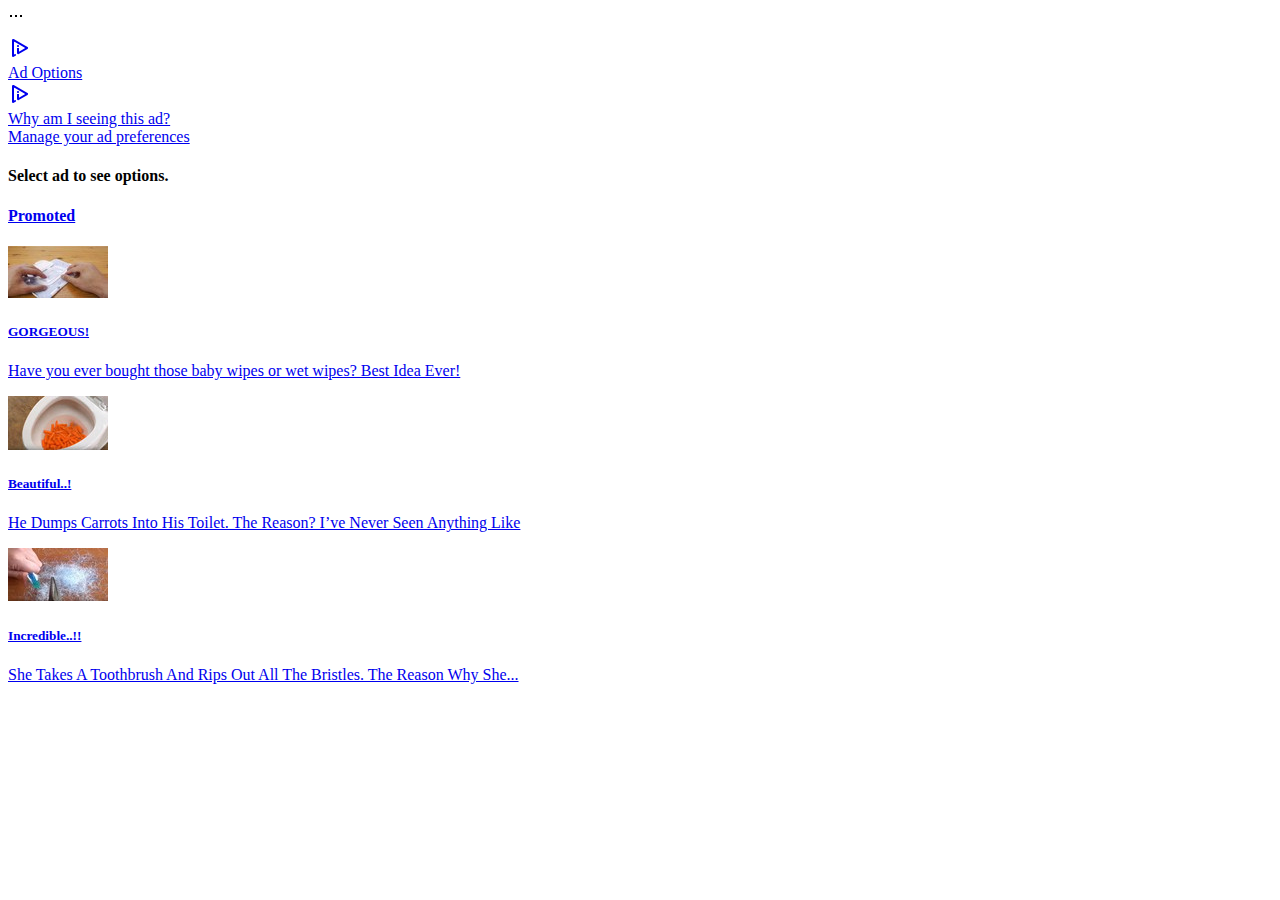
<file: img/Meng Vang _ LinkedIn_files/saved_resource(1).html>
<!DOCTYPE html>
<!-- saved from url=(0176)https://www.linkedin.com/tscp-serving/dtag?sz=300x250&ti=1&p=1&c=1&z=profile&pk=d_flagship3_profile_view_base&pz=BR&vmid=ACoAABY4RD8Bg-%2DI8NJktJ1ez0F5CuF-oaniuPk&_x=company%3D -->
<html><head><meta http-equiv="Content-Type" content="text/html; charset=UTF-8">  <title>Ads</title> <link rel="stylesheet" type="text/css" href="./9udd8mugx9l90r4ad75xghg9k"> </head> <body style=""> <main id="ads-container" class="SIZE_300_250 type ta exp f300x250_nexp_ncrid_3_v_1_1 exp-ac--ellipsis exp-ac--toggle-click exp-tracking--enable-third-party-impression-tracking exp-tracking--enable-third-party-click-tracking exp-fonts--use-system-fonts exp-text-ads-creative__header-text--v5 exp-ac--semaphore-300-250 f300x250_nexp_ncrid_3_v_1_1--adjustment" role="presentation"> <div class="ac ac--dropdown "> <div class="ac__container"> <div class="ac__icon-row"> <li-icon aria-hidden="true" class="ac__icon--triple-dots" type="ellipsis-horizontal-icon" size="small"> <svg viewBox="0 0 24 24" width="24px" height="24px" x="0" y="0" preserveAspectRatio="xMinYMin meet" class="artdeco-icon"> <g class="small-icon" style="fill-opacity: 1"> <path d="M2,7H4V9H2V7ZM7,9H9V7H7V9Zm5-2V9h2V7H12Z"></path> </g> </svg> </li-icon> </div> <div class="ac__label-wrapper"> <a class="ac__link ac__link-semaphore" data-content-type="SAS_ADS_CREATIVE" target="_blank" href="https://www.linkedin.com/tscp-serving/dtag?sz=300x250&amp;ti=1&amp;p=1&amp;c=1&amp;z=profile&amp;pk=d_flagship3_profile_view_base&amp;pz=BR&amp;vmid=ACoAABY4RD8Bg--I8NJktJ1ez0F5CuF-oaniuPk&amp;_x=company%3D"> <div class="ac__label"> <div class="ac__label-icon-wrapper"> <li-icon aria-hidden="true" class="ac__label-icon" type="ad-choices-icon"> <svg data-name="Layer 1" width="24" height="24" viewBox="0 0 24 24" style="fill: currentColor" class="social-icon"> <path d="M10,11.1A1.1,1.1,0,1,1,11.1,10,1.1,1.1,0,0,1,10,11.1Zm9.5,0-13.8-8A1.1,1.1,0,0,0,5.1,3,1.1,1.1,0,0,0,4,4.1V19.9A1.1,1.1,0,0,0,5.1,21a1.1,1.1,0,0,0,.57-0.2l1.9-1.1A0.9,0.9,0,0,0,8,19H8a0.9,0.9,0,0,0-1.3-.76l-0.1.08A0.4,0.4,0,0,1,6,18V6a0.4,0.4,0,0,1,.54-0.3l10.3,6.1a0.3,0.3,0,0,1,0,.52L11,15.7V12H9v5a1.1,1.1,0,0,0,1.7,1l8.8-5.1A1,1,0,0,0,19.5,11.1Z"></path> </svg> </li-icon> </div> <div class="ac__label-text ac__label-text--semaphore"> <div class="ac__label-title ac__label-title--semaphore"> Ad Options </div> </div> </div> </a> <a class="ac__link ac__link-non-semaphore" target="_blank" href="https://www.linkedin.com/csp/cat?action=adChoice&amp;ct=5&amp;cint=SHORT_PRESS&amp;pageKey=DESKTOP_AD_CHOICE_300x250"> <div class="ac__label"> <div class="ac__label-icon-wrapper"> <li-icon aria-hidden="true" class="ac__label-icon" type="ad-choices-icon"> <svg data-name="Layer 1" width="24" height="24" viewBox="0 0 24 24" style="fill: currentColor" class="social-icon"> <path d="M10,11.1A1.1,1.1,0,1,1,11.1,10,1.1,1.1,0,0,1,10,11.1Zm9.5,0-13.8-8A1.1,1.1,0,0,0,5.1,3,1.1,1.1,0,0,0,4,4.1V19.9A1.1,1.1,0,0,0,5.1,21a1.1,1.1,0,0,0,.57-0.2l1.9-1.1A0.9,0.9,0,0,0,8,19H8a0.9,0.9,0,0,0-1.3-.76l-0.1.08A0.4,0.4,0,0,1,6,18V6a0.4,0.4,0,0,1,.54-0.3l10.3,6.1a0.3,0.3,0,0,1,0,.52L11,15.7V12H9v5a1.1,1.1,0,0,0,1.7,1l8.8-5.1A1,1,0,0,0,19.5,11.1Z"></path> </svg> </li-icon> </div> <div class="ac__label-text"> <div class="ac__label-title"> Why am I seeing this ad? </div> <div class="ac__label-description"> Manage your ad preferences </div> </div> </div> </a> </div> </div> </div> <header class="ta__header"> <h4 class="ta__header-text ta__header-text--inactive ta__header-semaphore-text">Select ad to see options. </h4> <h4 class="ta__header-text ta__header-nonsemaphore-text"> <a class="ta__header-link" href="https://www.linkedin.com/ads/start?src=en-all-ad-li-ads_by_li&amp;trk=ads_by_li&amp;utm_medium=ad&amp;utm_source=li&amp;utm_campaign=ads_by_li" target="_blank"> Promoted </a> </h4> </header> <section class="ta-creative"> <div class="ta-creative__semaphore-selection" data-creative="urn:li:sponsoredCreative:72511894" data-account="urn:li:sponsoredAccount:507770710"></div> <a href="https://www.linkedin.com/csp/cat?v=1&amp;action=click&amp;trk=[base64]&amp;pageKey=d_flagship3_profile_view_base" target="_blank" class="ta-creative__logo"> <span class="vh-center"> <img class="vh-center__img" src="./0(8)" alt=""> </span> </a> <h5 class="ta-creative__headline"> <a href="https://www.linkedin.com/csp/cat?v=1&amp;action=click&amp;trk=[base64]&amp;pageKey=d_flagship3_profile_view_base" class="ta-creative__headline-link" target="_blank"> GORGEOUS! </a> </h5> <p class="ta-creative__description"> <a href="https://www.linkedin.com/csp/cat?v=1&amp;action=click&amp;trk=[base64]&amp;pageKey=d_flagship3_profile_view_base" class="ta-creative__description-link" target="_blank"> Have you ever bought those baby wipes or wet wipes? Best Idea Ever! </a> </p> <img width="1" height="1" src="./cat(1)" style="visibility:hidden;display:none;position:absolute;left:-9999px;" class="tracking-pixel"> </section><section class="ta-creative"> <div class="ta-creative__semaphore-selection" data-creative="urn:li:sponsoredCreative:74551493" data-account="urn:li:sponsoredAccount:503300160"></div> <a href="https://www.linkedin.com/csp/cat?v=1&amp;action=click&amp;trk=[base64]&amp;pageKey=d_flagship3_profile_view_base" target="_blank" class="ta-creative__logo"> <span class="vh-center"> <img class="vh-center__img" src="./0(9)" alt=""> </span> </a> <h5 class="ta-creative__headline"> <a href="https://www.linkedin.com/csp/cat?v=1&amp;action=click&amp;trk=[base64]&amp;pageKey=d_flagship3_profile_view_base" class="ta-creative__headline-link" target="_blank"> Beautiful..! </a> </h5> <p class="ta-creative__description"> <a href="https://www.linkedin.com/csp/cat?v=1&amp;action=click&amp;trk=[base64]&amp;pageKey=d_flagship3_profile_view_base" class="ta-creative__description-link" target="_blank"> He Dumps Carrots Into His Toilet. The Reason? I’ve Never Seen Anything Like </a> </p> <img width="1" height="1" src="./cat(2)" style="visibility:hidden;display:none;position:absolute;left:-9999px;" class="tracking-pixel"> </section><section class="ta-creative"> <div class="ta-creative__semaphore-selection" data-creative="urn:li:sponsoredCreative:72511724" data-account="urn:li:sponsoredAccount:507771272"></div> <a href="https://www.linkedin.com/csp/cat?v=1&amp;action=click&amp;trk=[base64]&amp;pageKey=d_flagship3_profile_view_base" target="_blank" class="ta-creative__logo"> <span class="vh-center"> <img class="vh-center__img" src="./0(10)" alt=""> </span> </a> <h5 class="ta-creative__headline"> <a href="https://www.linkedin.com/csp/cat?v=1&amp;action=click&amp;trk=[base64]&amp;pageKey=d_flagship3_profile_view_base" class="ta-creative__headline-link" target="_blank"> Incredible..!! </a> </h5> <p class="ta-creative__description"> <a href="https://www.linkedin.com/csp/cat?v=1&amp;action=click&amp;trk=[base64]&amp;pageKey=d_flagship3_profile_view_base" class="ta-creative__description-link" target="_blank"> She Takes A Toothbrush And Rips Out All The Bristles. The Reason Why She... </a> </p> <img width="1" height="1" src="./cat(3)" style="visibility:hidden;display:none;position:absolute;left:-9999px;" class="tracking-pixel"> </section> </main> <footer> <script src="./des7vi2ymz9j596e1bl1ykzpw" async=""></script> <script src="./9sxzyus18klr2z8ldwyf3298x" async=""></script> </footer>  </body></html>
</file>
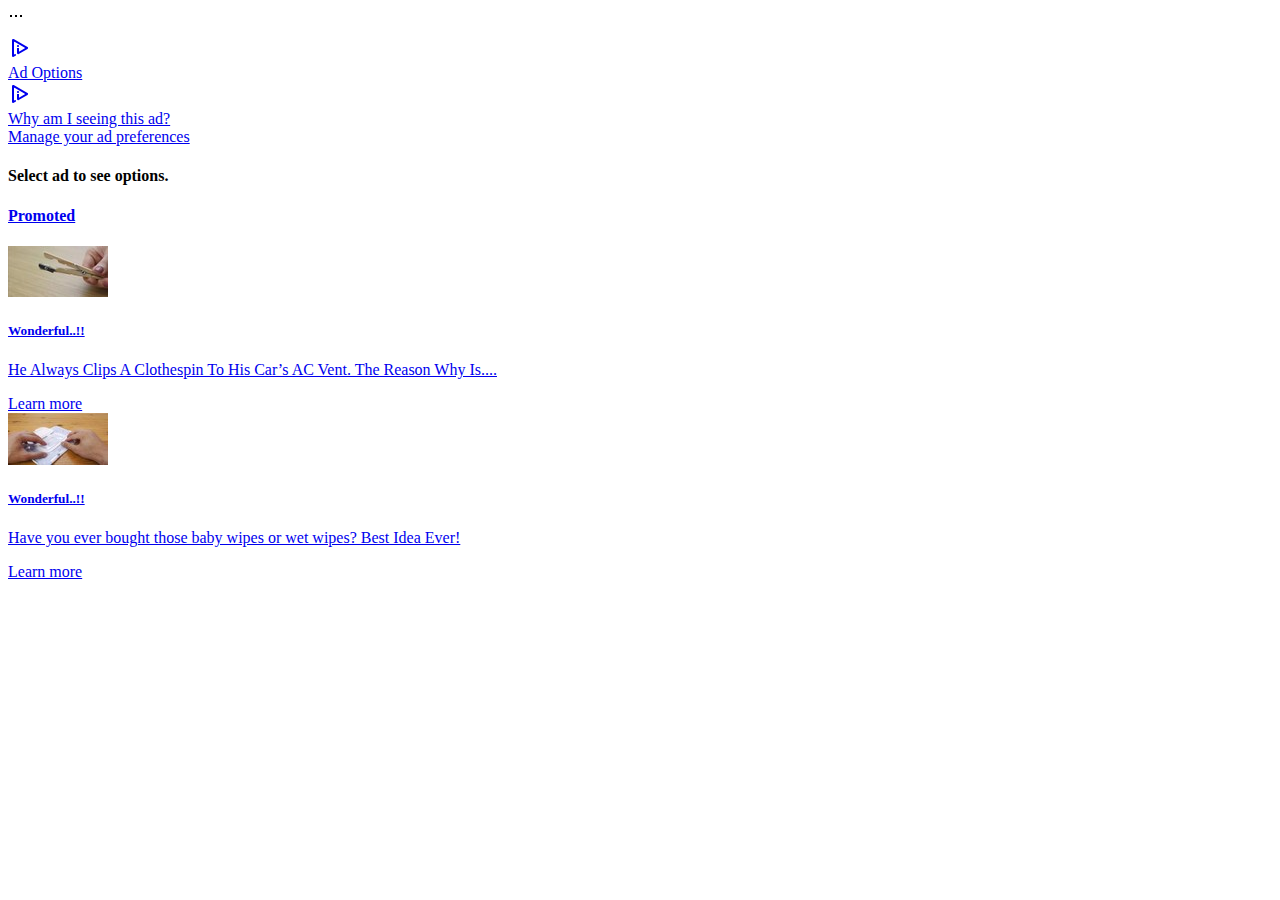
<file: img/Meng Vang _ LinkedIn_files/saved_resource(2).html>
<!DOCTYPE html>
<!-- saved from url=(0162)https://www.linkedin.com/tscp-serving/dtag?sz=300x250&ti=1&p=1&c=1&z=profile&pk=d_flagship3_profile_view_base&pz=BR&vmid=ACoAABY4RD8Bg-%2DI8NJktJ1ez0F5CuF-oaniuPk -->
<html><head><meta http-equiv="Content-Type" content="text/html; charset=UTF-8">  <title>Ads</title> <link rel="stylesheet" type="text/css" href="./9udd8mugx9l90r4ad75xghg9k"> </head> <body style=""> <main id="ads-container" class="SIZE_300_250 type ta exp f300x250_nexp_ncrid_2_v_1_2 exp-ac--ellipsis exp-ac--toggle-click exp-tracking--enable-third-party-impression-tracking exp-tracking--enable-third-party-click-tracking exp-fonts--use-system-fonts exp-text-ads-creative__header-text--v5 exp-ac--semaphore-300-250 f300x250_nexp_ncrid_2_v_1_2--adjustment" role="presentation"> <div class="ac ac--dropdown "> <div class="ac__container"> <div class="ac__icon-row"> <li-icon aria-hidden="true" class="ac__icon--triple-dots" type="ellipsis-horizontal-icon" size="small"> <svg viewBox="0 0 24 24" width="24px" height="24px" x="0" y="0" preserveAspectRatio="xMinYMin meet" class="artdeco-icon"> <g class="small-icon" style="fill-opacity: 1"> <path d="M2,7H4V9H2V7ZM7,9H9V7H7V9Zm5-2V9h2V7H12Z"></path> </g> </svg> </li-icon> </div> <div class="ac__label-wrapper"> <a class="ac__link ac__link-semaphore" data-content-type="SAS_ADS_CREATIVE" target="_blank" href="https://www.linkedin.com/tscp-serving/dtag?sz=300x250&amp;ti=1&amp;p=1&amp;c=1&amp;z=profile&amp;pk=d_flagship3_profile_view_base&amp;pz=BR&amp;vmid=ACoAABY4RD8Bg--I8NJktJ1ez0F5CuF-oaniuPk"> <div class="ac__label"> <div class="ac__label-icon-wrapper"> <li-icon aria-hidden="true" class="ac__label-icon" type="ad-choices-icon"> <svg data-name="Layer 1" width="24" height="24" viewBox="0 0 24 24" style="fill: currentColor" class="social-icon"> <path d="M10,11.1A1.1,1.1,0,1,1,11.1,10,1.1,1.1,0,0,1,10,11.1Zm9.5,0-13.8-8A1.1,1.1,0,0,0,5.1,3,1.1,1.1,0,0,0,4,4.1V19.9A1.1,1.1,0,0,0,5.1,21a1.1,1.1,0,0,0,.57-0.2l1.9-1.1A0.9,0.9,0,0,0,8,19H8a0.9,0.9,0,0,0-1.3-.76l-0.1.08A0.4,0.4,0,0,1,6,18V6a0.4,0.4,0,0,1,.54-0.3l10.3,6.1a0.3,0.3,0,0,1,0,.52L11,15.7V12H9v5a1.1,1.1,0,0,0,1.7,1l8.8-5.1A1,1,0,0,0,19.5,11.1Z"></path> </svg> </li-icon> </div> <div class="ac__label-text ac__label-text--semaphore"> <div class="ac__label-title ac__label-title--semaphore"> Ad Options </div> </div> </div> </a> <a class="ac__link ac__link-non-semaphore" target="_blank" href="https://www.linkedin.com/csp/cat?action=adChoice&amp;ct=5&amp;cint=SHORT_PRESS&amp;pageKey=DESKTOP_AD_CHOICE_300x250"> <div class="ac__label"> <div class="ac__label-icon-wrapper"> <li-icon aria-hidden="true" class="ac__label-icon" type="ad-choices-icon"> <svg data-name="Layer 1" width="24" height="24" viewBox="0 0 24 24" style="fill: currentColor" class="social-icon"> <path d="M10,11.1A1.1,1.1,0,1,1,11.1,10,1.1,1.1,0,0,1,10,11.1Zm9.5,0-13.8-8A1.1,1.1,0,0,0,5.1,3,1.1,1.1,0,0,0,4,4.1V19.9A1.1,1.1,0,0,0,5.1,21a1.1,1.1,0,0,0,.57-0.2l1.9-1.1A0.9,0.9,0,0,0,8,19H8a0.9,0.9,0,0,0-1.3-.76l-0.1.08A0.4,0.4,0,0,1,6,18V6a0.4,0.4,0,0,1,.54-0.3l10.3,6.1a0.3,0.3,0,0,1,0,.52L11,15.7V12H9v5a1.1,1.1,0,0,0,1.7,1l8.8-5.1A1,1,0,0,0,19.5,11.1Z"></path> </svg> </li-icon> </div> <div class="ac__label-text"> <div class="ac__label-title"> Why am I seeing this ad? </div> <div class="ac__label-description"> Manage your ad preferences </div> </div> </div> </a> </div> </div> </div> <header class="ta__header"> <h4 class="ta__header-text ta__header-text--inactive ta__header-semaphore-text">Select ad to see options. </h4> <h4 class="ta__header-text ta__header-nonsemaphore-text"> <a class="ta__header-link" href="https://www.linkedin.com/ads/start?src=en-all-ad-li-ads_by_li&amp;trk=ads_by_li&amp;utm_medium=ad&amp;utm_source=li&amp;utm_campaign=ads_by_li" target="_blank"> Promoted </a> </h4> </header> <section class="ta-creative"> <div class="ta-creative__semaphore-selection" data-creative="urn:li:sponsoredCreative:72505184" data-account="urn:li:sponsoredAccount:506341472"></div> <a href="https://www.linkedin.com/csp/cat?v=1&amp;action=click&amp;trk=[base64]&amp;pageKey=d_flagship3_profile_view_base" target="_blank" class="ta-creative__logo"> <span class="vh-center"> <img class="vh-center__img" src="./0(11)" alt=""> </span> </a> <h5 class="ta-creative__headline"> <a href="https://www.linkedin.com/csp/cat?v=1&amp;action=click&amp;trk=[base64]&amp;pageKey=d_flagship3_profile_view_base" class="ta-creative__headline-link" target="_blank"> Wonderful..!! </a> </h5> <p class="ta-creative__description"> <a href="https://www.linkedin.com/csp/cat?v=1&amp;action=click&amp;trk=[base64]&amp;pageKey=d_flagship3_profile_view_base" class="ta-creative__description-link" target="_blank"> He Always Clips A Clothespin To His Car’s AC Vent. The Reason Why Is.... </a> </p> <a href="https://www.linkedin.com/csp/cat?v=1&amp;action=click&amp;trk=[base64]&amp;pageKey=d_flagship3_profile_view_base" class="ta-creative__ctatext-link" target="_blank"> Learn more </a> <img width="1" height="1" src="./cat(4)" style="visibility:hidden;display:none;position:absolute;left:-9999px;" class="tracking-pixel"> </section><section class="ta-creative"> <div class="ta-creative__semaphore-selection" data-creative="urn:li:sponsoredCreative:72511904" data-account="urn:li:sponsoredAccount:507770710"></div> <a href="https://www.linkedin.com/csp/cat?v=1&amp;action=click&amp;trk=[base64]&amp;pageKey=d_flagship3_profile_view_base" target="_blank" class="ta-creative__logo"> <span class="vh-center"> <img class="vh-center__img" src="./0(8)" alt=""> </span> </a> <h5 class="ta-creative__headline"> <a href="https://www.linkedin.com/csp/cat?v=1&amp;action=click&amp;trk=[base64]&amp;pageKey=d_flagship3_profile_view_base" class="ta-creative__headline-link" target="_blank"> Wonderful..!! </a> </h5> <p class="ta-creative__description"> <a href="https://www.linkedin.com/csp/cat?v=1&amp;action=click&amp;trk=[base64]&amp;pageKey=d_flagship3_profile_view_base" class="ta-creative__description-link" target="_blank"> Have you ever bought those baby wipes or wet wipes? Best Idea Ever! </a> </p> <a href="https://www.linkedin.com/csp/cat?v=1&amp;action=click&amp;trk=[base64]&amp;pageKey=d_flagship3_profile_view_base" class="ta-creative__ctatext-link" target="_blank"> Learn more </a> <img width="1" height="1" src="./cat(5)" style="visibility:hidden;display:none;position:absolute;left:-9999px;" class="tracking-pixel"> </section> </main> <footer> <script src="./des7vi2ymz9j596e1bl1ykzpw" async=""></script> <script src="./9sxzyus18klr2z8ldwyf3298x" async=""></script> </footer>  </body></html>
</file>
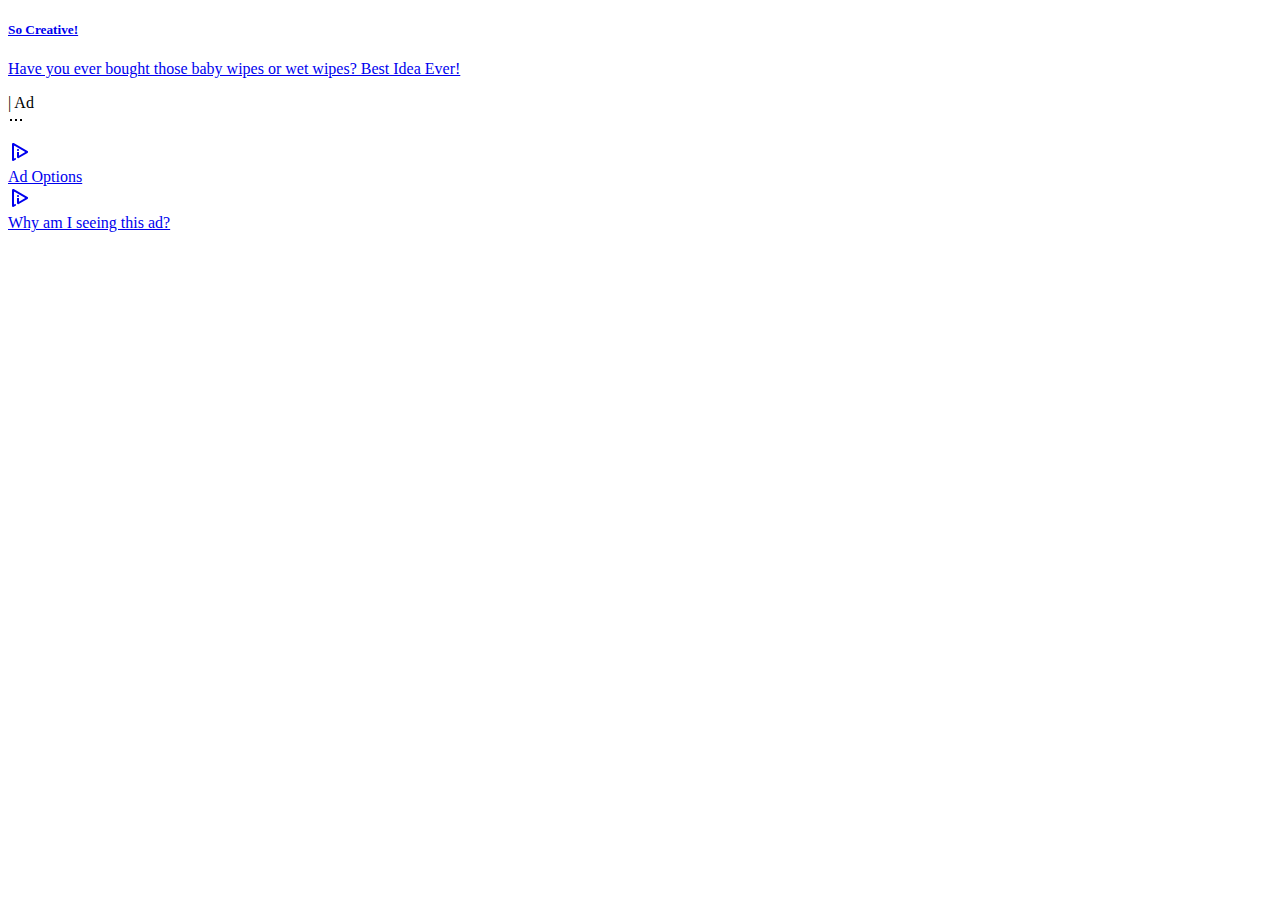
<file: img/Meng Vang _ LinkedIn_files/saved_resource.html>
<!DOCTYPE html>
<!-- saved from url=(0157)https://www.linkedin.com/tscp-serving/dtag?sz=1x1&ti=1&p=1&c=1&z=profile&pk=d_flagship3_profile_view_base&pz=H&vmid=ACoAABY4RD8Bg-%2DI8NJktJ1ez0F5CuF-oaniuPk -->
<html><head><meta http-equiv="Content-Type" content="text/html; charset=UTF-8">  <title>Ads</title> <link rel="stylesheet" type="text/css" href="./9udd8mugx9l90r4ad75xghg9k"> </head> <body style=""> <main id="ads-container" class="SIZE_17_700 type ta exp f17x700_exp_1_1 legacy exp-f17x700--neptunize exp-ac--toggle-click-17-700 exp-al--inline--no-link exp-al--inline--no-bg exp-ac--ellipsis exp-ac--inline--title-tooltip exp-tracking--enable-third-party-impression-tracking exp-tracking--enable-third-party-click-tracking exp-fonts--use-system-fonts exp-text-ads-creative__header-text--v5 exp-ac--semaphore-17-700" role="presentation"> <section class="ta-creative"> <div class="ta-creative__semaphore-selection" data-creative="urn:li:sponsoredCreative:72509224" data-account="urn:li:sponsoredAccount:507771276"></div> <h5 class="ta-creative__headline"> <a href="https://www.linkedin.com/csp/cat?v=1&amp;action=click&amp;trk=[base64]&amp;pageKey=d_flagship3_profile_view_base" class="ta-creative__headline-link" target="_blank"> So Creative! </a> </h5> <p class="ta-creative__description"> <a href="https://www.linkedin.com/csp/cat?v=1&amp;action=click&amp;trk=[base64]&amp;pageKey=d_flagship3_profile_view_base" class="ta-creative__description-link" target="_blank"> Have you ever bought those baby wipes or wet wipes? Best Idea Ever! </a> </p> <img width="1" height="1" src="./cat" style="visibility:hidden;display:none;position:absolute;left:-9999px;" class="tracking-pixel"> </section> <div class="al al--inline "> <span class="al__pipe">|</span> <span class="al__label"> Ad </span> </div> <div class="ac ac--inline "> <div class="ac__icon-row"> <li-icon aria-hidden="true" class="ac__icon--triple-dots" type="ellipsis-horizontal-icon" size="small"> <svg viewBox="0 0 24 24" width="24px" height="24px" x="0" y="0" preserveAspectRatio="xMinYMin meet" class="artdeco-icon"> <g class="small-icon" style="fill-opacity: 1"> <path d="M2,7H4V9H2V7ZM7,9H9V7H7V9Zm5-2V9h2V7H12Z"></path> </g> </svg> </li-icon> </div> <div class="ac__container"> <a class="ac__link ac__link-semaphore" data-content-type="SAS_ADS_CREATIVE" target="_blank" href="https://www.linkedin.com/tscp-serving/dtag?sz=1x1&amp;ti=1&amp;p=1&amp;c=1&amp;z=profile&amp;pk=d_flagship3_profile_view_base&amp;pz=H&amp;vmid=ACoAABY4RD8Bg--I8NJktJ1ez0F5CuF-oaniuPk" data-creative="urn:li:sponsoredCreative:72509224" data-account="urn:li:sponsoredAccount:507771276"> <div class="ac__tooltip"> <li-icon aria-hidden="true" class="ac__tooltip-icon" type="ad-choices-icon" size="small"> <svg data-name="Layer 1" width="24" height="24" viewBox="0 0 24 24" style="fill: currentColor" class="social-icon"> <path d="M10,11.1A1.1,1.1,0,1,1,11.1,10,1.1,1.1,0,0,1,10,11.1Zm9.5,0-13.8-8A1.1,1.1,0,0,0,5.1,3,1.1,1.1,0,0,0,4,4.1V19.9A1.1,1.1,0,0,0,5.1,21a1.1,1.1,0,0,0,.57-0.2l1.9-1.1A0.9,0.9,0,0,0,8,19H8a0.9,0.9,0,0,0-1.3-.76l-0.1.08A0.4,0.4,0,0,1,6,18V6a0.4,0.4,0,0,1,.54-0.3l10.3,6.1a0.3,0.3,0,0,1,0,.52L11,15.7V12H9v5a1.1,1.1,0,0,0,1.7,1l8.8-5.1A1,1,0,0,0,19.5,11.1Z"></path> </svg> </li-icon> <div class="ac__tooltip-title"> Ad Options </div> </div> </a> <a class="ac__link ac__link-non-semaphore" target="_blank" href="https://www.linkedin.com/csp/cat?action=adChoice&amp;ct=5&amp;cint=SHORT_PRESS&amp;pageKey=DESKTOP_AD_CHOICE_17x700"> <div class="ac__tooltip"> <li-icon aria-hidden="true" class="ac__tooltip-icon" type="ad-choices-icon" size="small"> <svg data-name="Layer 1" width="24" height="24" viewBox="0 0 24 24" style="fill: currentColor" class="social-icon"> <path d="M10,11.1A1.1,1.1,0,1,1,11.1,10,1.1,1.1,0,0,1,10,11.1Zm9.5,0-13.8-8A1.1,1.1,0,0,0,5.1,3,1.1,1.1,0,0,0,4,4.1V19.9A1.1,1.1,0,0,0,5.1,21a1.1,1.1,0,0,0,.57-0.2l1.9-1.1A0.9,0.9,0,0,0,8,19H8a0.9,0.9,0,0,0-1.3-.76l-0.1.08A0.4,0.4,0,0,1,6,18V6a0.4,0.4,0,0,1,.54-0.3l10.3,6.1a0.3,0.3,0,0,1,0,.52L11,15.7V12H9v5a1.1,1.1,0,0,0,1.7,1l8.8-5.1A1,1,0,0,0,19.5,11.1Z"></path> </svg> </li-icon> <div class="ac__tooltip-title"> Why am I seeing this ad? </div> </div> </a> </div> </div> </main> <footer> <script src="./777qy7e8qwwqxj8qg827ieycm" async=""></script> <script src="./9sxzyus18klr2z8ldwyf3298x" async=""></script> </footer>  </body></html>
</file>
